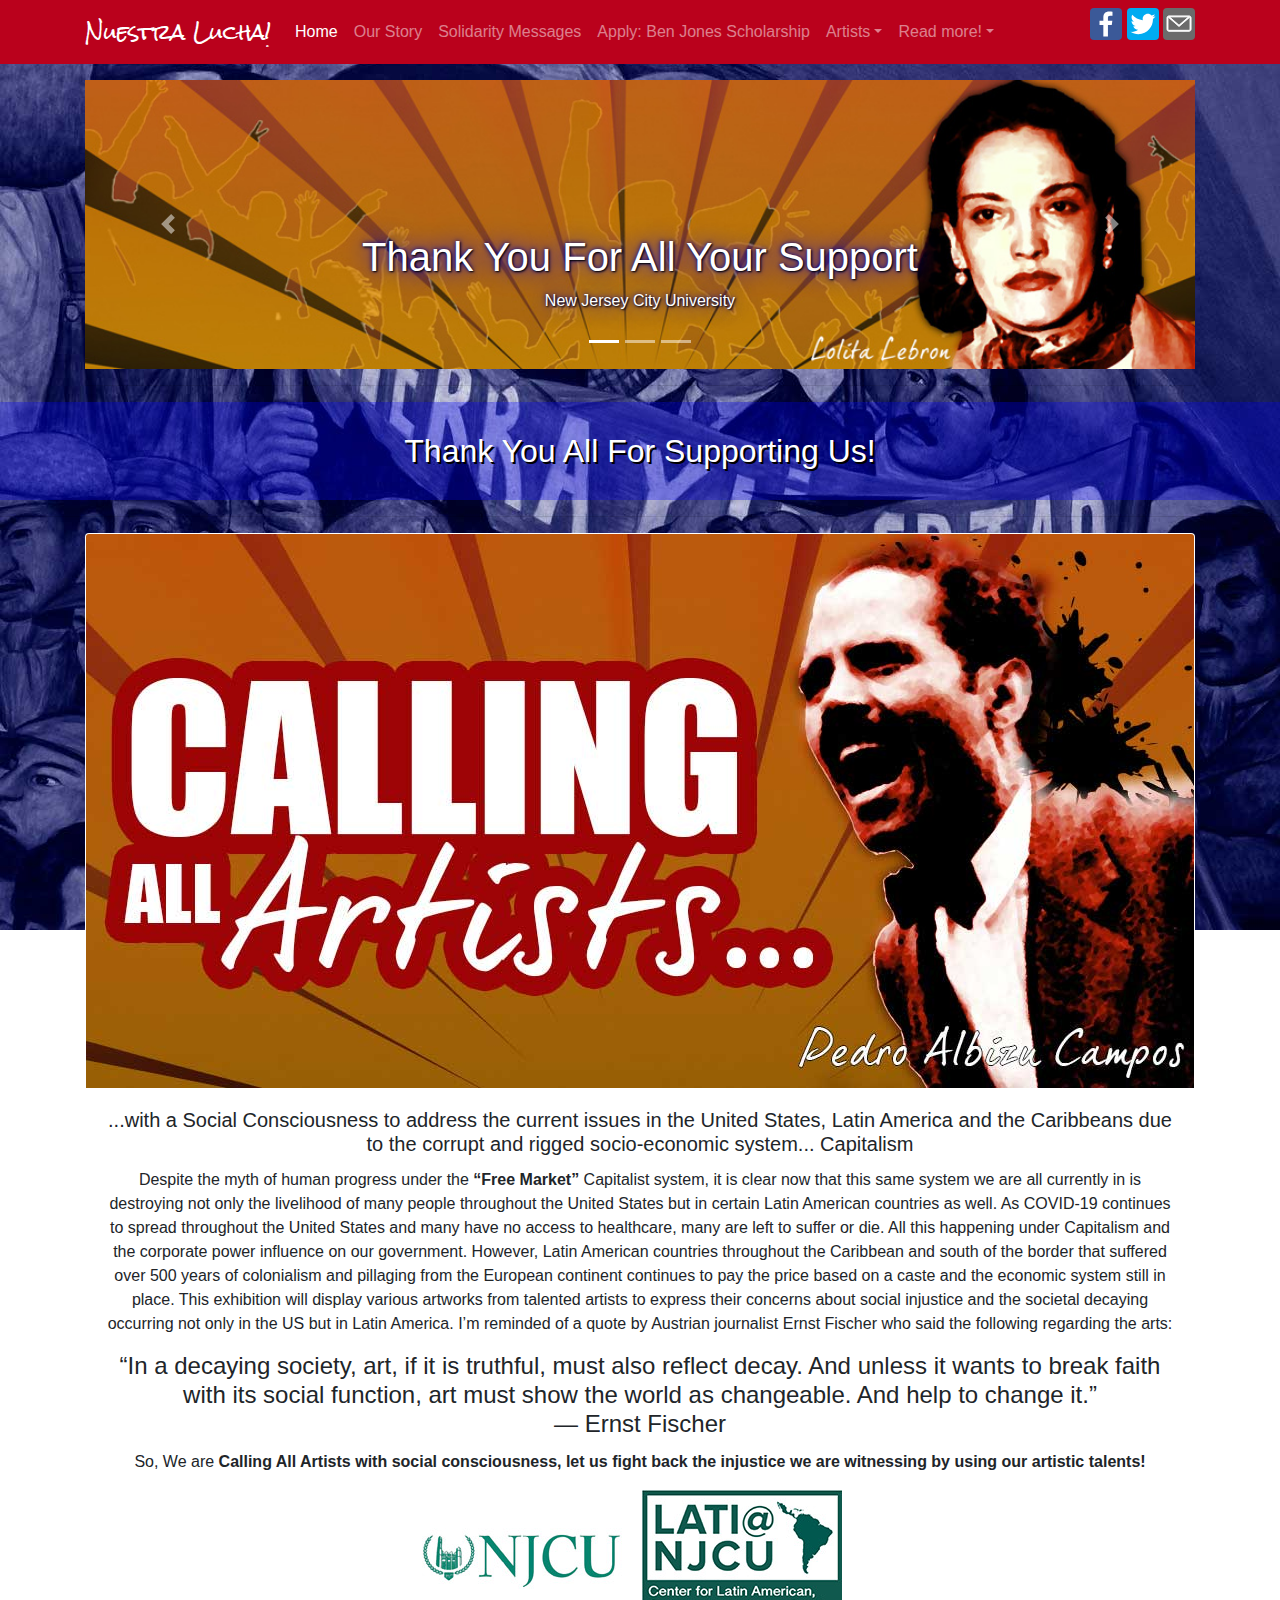
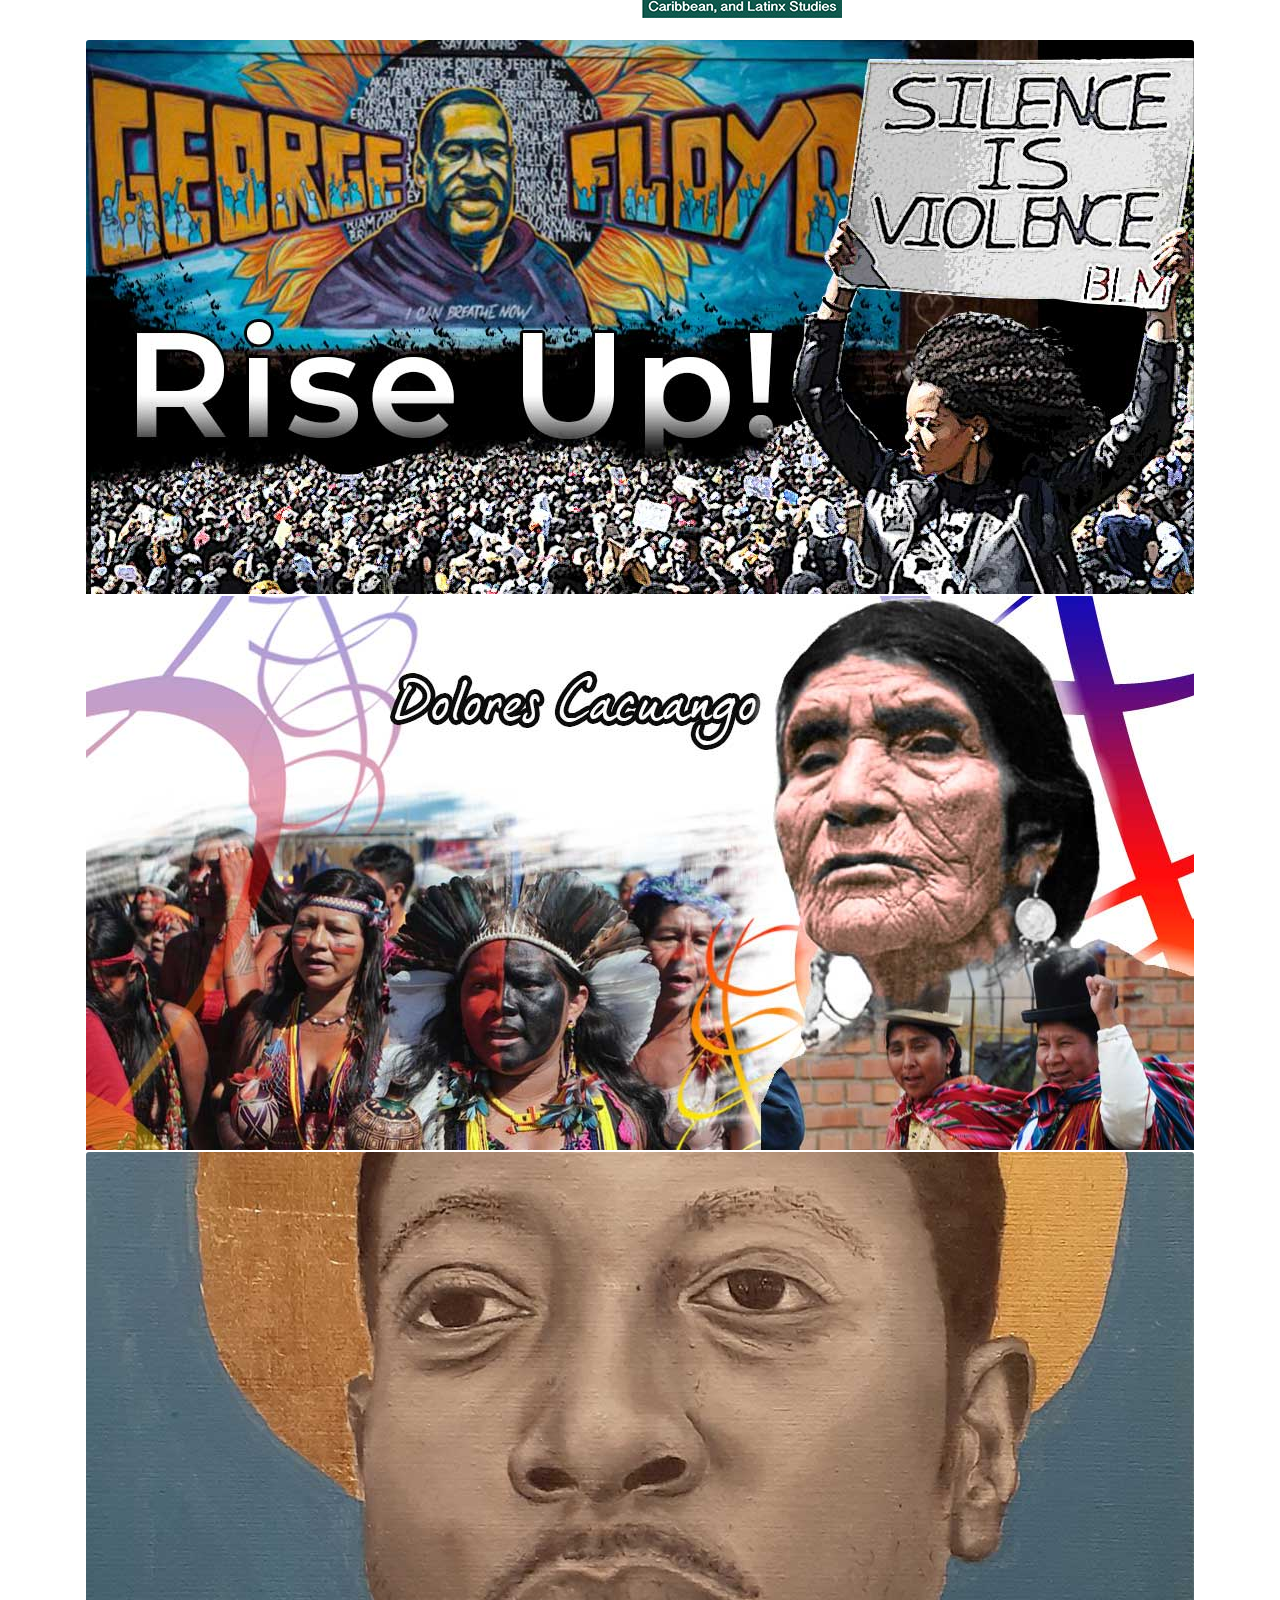
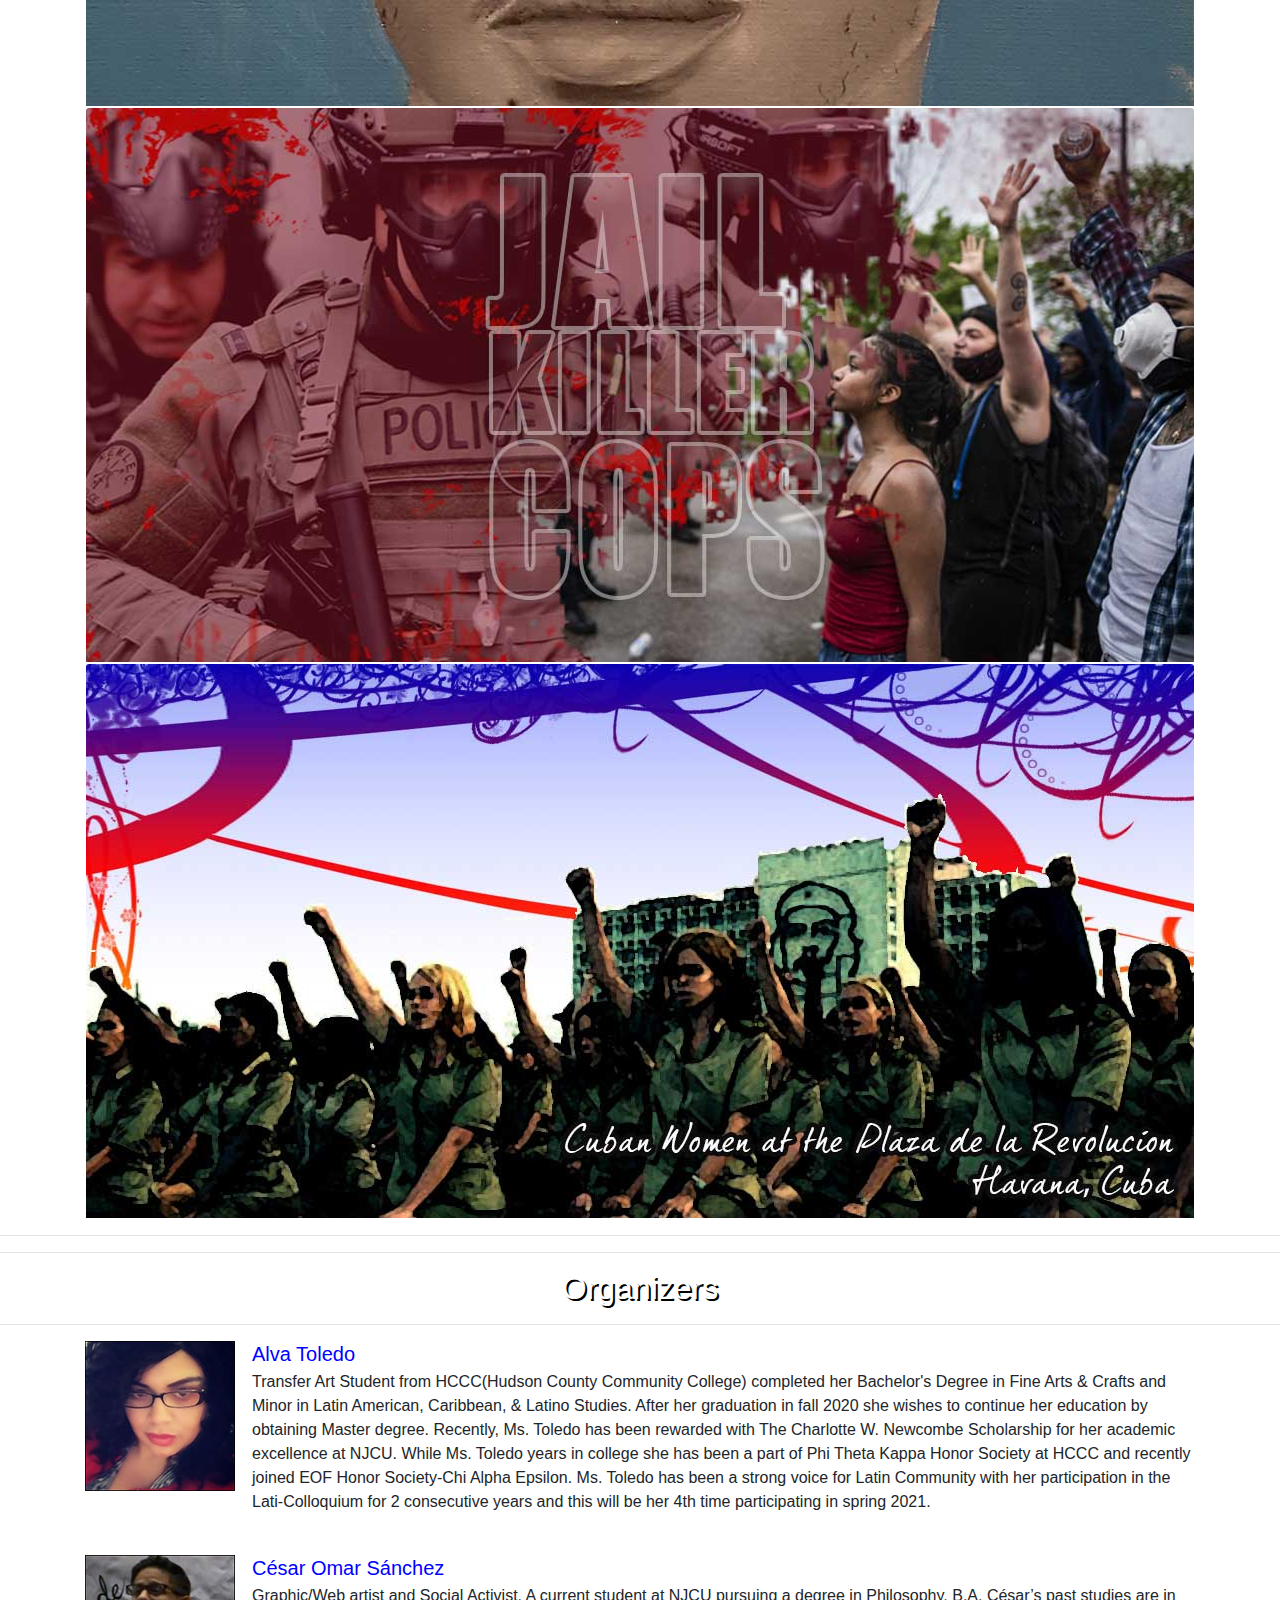
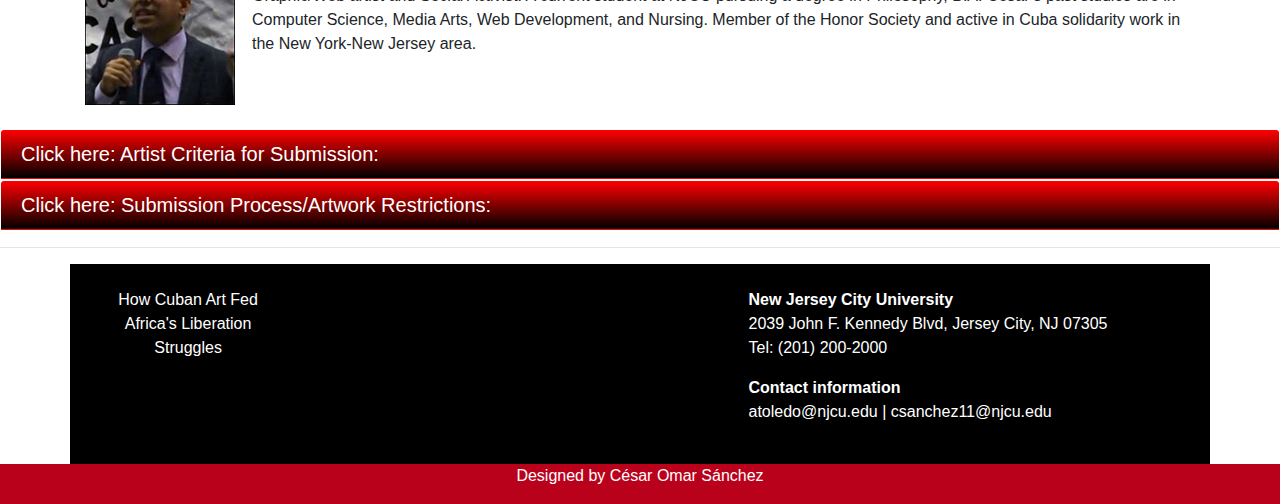
<file: index.html>
<!DOCTYPE html>
<html lang="en">
<head>
<meta charset="utf-8">
<meta http-equiv="X-UA-Compatible" content="IE=edge">
<meta name="viewport" content="width=device-width, initial-scale=1">
<title>4th Annual Lati Colloquium, NJCU - Nuestra Lucha: Pandemic and Social Decay”</title>
<meta name="description" content="Art Exhibition at NJCU, Nuestra Lucha: Pandemic and Social Decay, Art Show at New Jersey City University, Struggles against Capitalism, Imperialism" />
<meta name="keywords" content="Pandemic and Social Decay, Nuestra Lucha, Fight against US Imperialism, Capitalism, Latin America, Caribbeans, Puerto Rican Independence, Cuba Revolution, Mexico, Africa, Dolores Cacuango, Pedro Albizo Campos, Jail Killer Cops, Boliviarian Revolution, Socialism, Marxism, Progressive Politics in Latin America, NJCU students art show Nuestra Lucha, Cesar Omar Sanchez, Alva Toledo, New Jersey City University" />
<!--Essential Meta Tags for Social Media-->
<meta property="og:title" content="ArtistasUnidos.art - Nuestra Lucha: Pandemic and Social Decay" />
<meta property="og:description" content="Calling All Artists at NJCU with a Social Consciousness to address the current issues in the United, States, Latin America and the Caribbeans due to CAPITALISM! " />
<meta property="og:image" content="https://cesaromar1973.github.io/nuestralucha/images/hero_pandemic.jpg" />
<meta property="og:url" content="https://cesaromar1973.github.io/nuestralucha/index.html">
<!-- Bootstrap -->
<link href="css/bootstrap-4.3.1.css" rel="stylesheet">
<!--Google Fonts -->
<link rel="preconnect" href="https://fonts.gstatic.com">
<link href="https://fonts.googleapis.com/css2?family=Rock+Salt&display=swap" rel="stylesheet">
</head>

<style>
.parallax {
	/* The image used */
	background-image: url("https://cesaromar1973.github.io/nuestralucha/images/latin-america-caribbean-studies-mural-blue.jpg");
	/* Set a specific height */
	min-height: 500px;
	/* Create the parallax scrolling effect */
	background-attachment: fixed;
	background-position: center;
	background-repeat: no-repeat;
	background-size: cover;
}
/*Share Buttons*/
 
ul.share-buttons {
	list-style: none;
	padding: 0;
}
ul.share-buttons li {
	display: inline;
}
ul.share-buttons .sr-only {
	position: absolute;
	clip: rect(1px 1px 1px 1px);
	clip: rect(1px, 1px, 1px, 1px);
	padding: 0;
	border: 0;
	height: 1px;
	width: 1px;
	overflow: hidden;
}
ul.share-buttons img {
	width: 32px;
}
.container-sharebuttons {
	width: 150px;
	padding-right: 15px;
	padding-left: 15px;
	margin-right: auto;
	margin-left: auto;
}

.countdown {
  font-size: 60px;
  font-family: 'Open Sans', sans-serif;
  background-color: rgba(0,0,255,0.3);
}

#timer {
    color: #ffffff;
    text-align: center;
    text-shadow: 2px 2px #000000;
}

.timer-header {
      font-size: 2.75rem; 
      color:white;
      text-shadow: 2px 2px #000000;
      text-align: center;
      background-color: rgba(0,0,255,0.3);
}
button {
  background-color: #008CBA;
  border: none;
  color: white;
  padding: 15px 32px;
  text-align: center;
  text-decoration: none;
  display: inline-block;
  font-size: 16px;
  margin: 4px 2px;
  cursor: pointer;
}
a {
    color: #ffffff;
}
</style>

<body class="parallax">
<nav class="navbar navbar-expand-lg navbar-dark bg-dark">
  <div class="container"> <a class="navbar-brand" style="font-family: 'Rock Salt', cursive;" href="index.html">Nuestra Lucha! </a>
    <button class="navbar-toggler" type="button" data-toggle="collapse" data-target="#navbarSupportedContent" aria-controls="navbarSupportedContent" aria-expanded="false" aria-label="Toggle navigation"> <span class="navbar-toggler-icon"></span> </button>
    <div class="collapse navbar-collapse" id="navbarSupportedContent">
      <ul class="navbar-nav mr-auto">
        <li class="nav-item active"> <a class="nav-link" href="index.html">Home <span class="sr-only">(current)</span></a> </li>
        <li class="nav-item"> <a class="nav-link" href="ourstory.html">Our Story <span class="sr-only"></span></a> </li>
        <li class="nav-item"> <a class="nav-link" href="solidarity.html">Solidarity Messages <span class="sr-only"></span></a> </li>
        <li class="nav-item"> <a class="nav-link" href="benjones_scholarship.html">Apply: Ben Jones Scholarship <span class="sr-only"></span></a> </li>


        <li class="nav-item dropdown"> <a class="nav-link dropdown-toggle" href="#" id="navbarDropdown" role="button" data-toggle="dropdown" aria-haspopup="true" aria-expanded="false">Artists</a>
          <div class="dropdown-menu" aria-labelledby="navbarDropdown">
             <a class="dropdown-item" href="remembering-hugo-morales.html">Remembering Hugo</a>
             <a class="dropdown-item" href="troy-jones.html">Troy Jones</a>
             <a class="dropdown-item" href="alva-toledo.html">Alva Toledo</a>
             <a class="dropdown-item" href="yoandra-vazquez.html">Yoandra Vazquez</a>
             <a class="dropdown-item" href="cesar-omar.html">C&eacute;sar Omar S&aacute;nchez</a>
            <div class="dropdown-divider"></div>
          
        </li>
        <!--<li class="nav-item">
              <a class="nav-link" href="troy-jones.html">Troy Jones <span class="sr-only"></span></a>
            </li>-->
        <!--<li class="nav-item">
              <a class="nav-link" href="carlito-rovira.html">Carlito Rovira<span class="sr-only"></span></a>
            </li>-->
        
        <li class="nav-item dropdown"> <a class="nav-link dropdown-toggle" href="#" id="navbarDropdown" role="button" data-toggle="dropdown" aria-haspopup="true" aria-expanded="false">Read more!</a>
          <div class="dropdown-menu" aria-labelledby="navbarDropdown"> <a class="dropdown-item" href="https://portside.org/2019-11-07/how-cuban-art-fed-africas-liberation-struggles">Cuban Art - Africa's Liberation Struggles</a>
            <div class="dropdown-divider"></div>
          </div>
        </li>
      </ul>
      <form class="form-inline my-2 my-lg-0">
      </form>
      <div>


        <ul class="share-buttons">
          <li><a href="https://www.facebook.com/sharer/sharer.php?u=http%3A%2F%2Flosartesdeomar.com%2Fnjcu_artshow%2Findex.html&quote=AristasUnidos.art" title="Share on Facebook" target="_blank"><img alt="Share on Facebook" src="images/Facebook.svg" /></a></li>
          <li><a href="https://twitter.com/intent/tweet?source=http%3A%2F%2Flosartesdeomar.com%2Fnjcu_artshow%2Findex.html&text=AristasUnidos.art:%20http%3A%2F%2Flosartesdeomar.com%2Fnjcu_artshow%2Findex.html" target="_blank" title="Tweet"><img alt="Tweet" src="images/Twitter.svg" /></a></li>
          <li><a href="mailto:?subject=AristasUnidos.art&body=Join%20us%20and%20be%20a%20part%20of%20the%20Third%20Annual%20LATI%20Colloquium%20this%20coming%20Spring%202020%20-%20Art%20Exhibition%3A%20%22Nuestra%20Lucha%22:%20http%3A%2F%2Flosartesdeomar.com%2Fnjcu_artshow%2Findex.html" target="_blank" title="Send email"><img alt="Send email" src="images/Email.svg" /></a></li>
        </ul>
      </div>
    </div>
  </div>
</nav>


<div class="container mt-3">
  <div class="row">
    <div class="col-12">
      <div id="carouselExampleControls" class="carousel slide" data-ride="carousel">
        <ol class="carousel-indicators">
          <li data-target="#carouselExampleControls" data-slide-to="0" class="active"></li>
          <li data-target="#carouselExampleControls" data-slide-to="1"></li>
          <li data-target="#carouselExampleControls" data-slide-to="2"></li>
        </ol>
        <div class="carousel-inner">
          <div class="carousel-item active"> <img class="d-block w-100" src="https://cesaromar1973.github.io/nuestralucha/images/slide_1.jpg" alt="Lolita Lebron - Puerto Rican Revolutionary. Nuestra Lucha">
            <div class="carousel-caption d-none d-md-block">
              <h1 style="text-shadow: 1px 1px 2px black, 0 0 25px blue, 0 0 5px darkblue;">Thank You For All Your Support</h1>
              <p style="text-shadow: 1px 1px 2px black, 0 0 25px blue, 0 0 5px darkblue;">New Jersey City University</p>
            </div>
          </div>
          <div class="carousel-item"> <img class="d-block w-100" src="https://cesaromar1973.github.io/nuestralucha/images/slide_2.jpg" alt="Ernesto Che Guevara - Argentine Revolutionary - Nuestra Lucha">
            <div class="carousel-caption d-none d-md-block">
              <h1 style="text-shadow: 1px 1px 2px black, 0 0 25px blue, 0 0 5px darkblue;">Thank You For All Your Support</h1>
              <p style="text-shadow: 1px 1px 2px black, 0 0 25px blue, 0 0 5px darkblue;"> New Jersey City University</p>
            </div>
          </div>
          <div class="carousel-item"> <img class="d-block w-100" src="https://cesaromar1973.github.io/nuestralucha/images/slide_3.jpg" alt="Vilma Espin - Cuban Revolutionary - Nuestra Lucha">
            <div class="carousel-caption d-none d-md-block">
              <h1 style="text-shadow: 1px 1px 2px black, 0 0 25px blue, 0 0 5px darkblue;">Thank You For All Your Support</h1>
              <p style="text-shadow: 1px 1px 2px black, 0 0 25px blue, 0 0 5px darkblue;"> New Jersey City University</p>
            </div>
          </div>
        </div>
        <a class="carousel-control-prev" href="#carouselExampleControls" role="button" data-slide="prev"> <span class="carousel-control-prev-icon" aria-hidden="true"></span> <span class="sr-only">Previous</span> </a> <a class="carousel-control-next" href="#carouselExampleControls" role="button" data-slide="next"> <span class="carousel-control-next-icon" aria-hidden="true"></span> <span class="sr-only">Next</span> </a> </div>
    </div>
  </div>
  <hr>
</div>
<div class="container-sharebuttons"> </div>
<h2 class="text-center" style="padding:30px; background-color: rgba(0,0,255,0.3);"><span style="color:white;text-shadow: 2px 2px #000000;">Thank You All For Supporting Us! </span></h2>
<div class="timer-header"></div>

<p id="timer" class="countdown"></p>

<!--timer clock countdown
<script>

// Set the date we're counting down to
var countDownDate = new Date("March 31, 2021 17:00:00").getTime();
var x = setInterval(function() {
  var now = new Date().getTime();
    
  var distance = countDownDate - now;
    
  // Time calculations for days, hours, minutes and seconds
  var days = Math.floor(distance / (1000 * 60 * 60 * 24));
  var hours = Math.floor((distance % (1000 * 60 * 60 * 24)) / (1000 * 60 * 60));
  var minutes = Math.floor((distance % (1000 * 60 * 60)) / (1000 * 60));
  var seconds = Math.floor((distance % (1000 * 60)) / 1000);
    
  document.getElementById("timer").innerHTML = days + "days " + hours + "hours "
  + minutes + "minutes " + seconds + "seconds ";
    
  // If the count down is over, write some text 
  if (distance < 0) {
    clearInterval(x);
    document.getElementById("timer").innerHTML = "Thank You Participating at the Virtual Art Exhibition";
  }
}, 1000);
</script>

-->

</section>

<hr>
<div class="container">
  <div class="row text-center">
    <div class="col-md-12 pb-1 pb-md-0">
      <div class="card"> <img class="card-img-top" src="https://cesaromar1973.github.io/nuestralucha/images/hero.jpg" alt="Card image cap">
        <div class="card-body">
          <h5 class="card-title">...with a Social Consciousness
            to address the current
            issues in the United States, Latin America and the 
            Caribbeans due to the corrupt and rigged socio-economic system... Capitalism</h5>
          <p class="card-text">Despite the myth of human progress under the <strong>“Free Market” </strong>Capitalist system, it is clear now that this same system we are all currently in is destroying not only the livelihood of many people throughout the United States but in certain Latin American countries as well. 
            As COVID-19 continues to spread throughout the United States and many have no access to healthcare, many are left to suffer or die. All this happening under Capitalism and the corporate power influence on our government. However, Latin American countries throughout the Caribbean and south of the border that suffered over 500 years of colonialism and pillaging from the European continent continues to pay the price based on a caste and the economic system still in place. 
            This exhibition will display various artworks from talented artists to express their concerns about social injustice and the societal decaying occurring not only in the US but in Latin America.  I’m reminded of a quote by Austrian journalist Ernst Fischer who said the following regarding the arts:</p>
          <h4 class="card-title">“In a decaying society, art, if it is truthful, must also reflect decay. And unless it wants to break faith with its social function, art must show the world as changeable. And help to change it.”<br>
            ― Ernst Fischer</h4>
          <p class="card-text"> So, We are <strong>Calling All Artists with social consciousness, let us fight back the injustice we are witnessing by using our artistic talents!</strong></p>
          <img class="mr-3" src="https://cesaromar1973.github.io/nuestralucha/images/njcu_logo.jpg" alt="Alva Toledo"> <img class="mr-3" src="https://cesaromar1973.github.io/nuestralucha/images/lati_njcu_latinx_logo.jpg" alt="Alva Toledo"> </div>
      </div>
    </div>
    <div class="col-md-12 pb-1 pb-md-0">
      <div class="card"> <img class="card-img-top" src="https://cesaromar1973.github.io/nuestralucha/images/sub-hero-riseup.jpg" alt="George Floyd - Rise Up" title="George Floyd - Rise Up"/> </div>
    </div>
    <div class="col-md-12 pb-1 pb-md-0">
      <div class="card"> <img class="card-img-top" src="https://cesaromar1973.github.io/nuestralucha/images/hero_dolores.jpg" alt="Dolores Cacuango" title="Dolores Cacuango"/> </div>
    </div>
    <div class="col-md-12 pb-1 pb-md-0">
      <div class="card"> <img class="card-img-top" src="https://cesaromar1973.github.io/nuestralucha/images/sub-hero-troy.jpg" alt="Mr. Kalief Browder by Troy Jones" title="Mr. Kalief Browder by Troy Jones"/> </div>
    </div>
    <div class="col-md-12 pb-1 pb-md-0">
      <div class="card"> <img class="card-img-top" src="https://cesaromar1973.github.io/nuestralucha/images/sub-hero-jkcc.jpg" alt="Jail Killer Cops" title="Jail Killer Cops"/> </div>
    </div>
    <div class="col-md-12 pb-1 pb-md-0">
      <div class="card"> <img class="card-img-top" src="https://cesaromar1973.github.io/nuestralucha/images/hero_plazadelarevolucion.jpg" alt="Plaza de la Revolucion, Havana, Cuba. Women March" title="Plaza de la Revolucion, Havana, Cuba. Women March"/> </div>
    </div>
    </div>
</div>
<hr>



<hr>

<h2 class="text-center"><span style="color:white;text-shadow: 2px 2px #000000;">Organizers</span></h2>
<hr>
<div class="container">
  <div class="row">
    <div class="col-lg-12" >
      <ul class="list-unstyled">
        <li class="media"> <img class="mr-3" src="https://cesaromar1973.github.io/nuestralucha/images/alvatoledo_profile_pic.jpg" alt="Alva Toledo">
          <div class="media-body card">
            <h5 class="mt-0 mb-1"><a href="alva-toledo.html" title="Get to know the local artist and senior at NJCU">
            <span style="color:blue;">Alva Toledo</span></a></h5>
            <p>Transfer Art Student from HCCC(Hudson County Community College) completed her Bachelor's Degree in Fine Arts & Crafts and Minor in Latin American, Caribbean, & Latino Studies. After her graduation in fall 2020 she wishes to continue her education by obtaining Master degree. Recently, Ms. Toledo has been rewarded with The Charlotte W. Newcombe Scholarship for her academic excellence at NJCU. While Ms. Toledo years in college she has been a part of Phi Theta Kappa Honor Society at HCCC and recently joined EOF Honor Society-Chi Alpha Epsilon. Ms. Toledo has been a strong voice for Latin Community with her participation in the Lati-Colloquium for 2 consecutive years and this will be her 4th time participating in spring 2021. </p>
          </div>
        </li>
        <li class="media my-4"> <img class="mr-3" src="https://cesaromar1973.github.io/nuestralucha/images/cesar_profile_pic.jpg" alt="Cesar Omar Sanchez">
          <div class="media-body card">
            <h5 class="mt-0 mb-1"><a href="cesar-omar.html" title="Get to know Cesar Omar Sanchez">
            <span style="color:blue;">C&eacute;sar Omar S&aacute;nchez</span></a></h5>
            <p>Graphic/Web artist and Social Activist.  A current student at NJCU pursuing a degree in Philosophy, B.A. César’s past studies are in Computer Science, Media Arts, Web Development, and Nursing. Member of the Honor Society and active in Cuba solidarity work in the New York-New Jersey area.</p>
          </div>
        </li>
      </ul>
    </div>
  </div>
</div>
<div id="accordion1" role="tablist">
  <div class="card">
    <div class="card-header" role="tab" id="headingOne1">
      <h5 class="mb-0"> <a data-toggle="collapse" href="#collapseOne1" role="button" aria-expanded="true" aria-controls="collapseOne1"> Click here: Artist Criteria for Submission: </a> </h5>
    </div>
    <div id="collapseOne1" class="collapse" role="tabpanel" aria-labelledby="headingOne1" data-parent="#accordion1">
      <div class="card-body">
        <h3>All artist are welcome to our Art Exhibit to distribute your work in Spring 2021 Latin Colliquium. However, we ask that you come with compassion for those who are suffering in United States, Latin American and the Carribean who are fighting for their rights and equalty.We ask of artist to create with fiery passion to let your artwork be a voice for all those who are fighting for a bigger cause in our communites and countries. The time to put a visual understanding to the frustrations we witness is now so create a visual for the oppressed individuals who are silenced.</h3>
        <h3>Submitting artists must:</h3>
        <ul style="font-size:20px">
          <li> be over 18-years of age</li>
          <li> be a current student at NJCU</li>
          <li> have as the content and purpose of their art challenging Capitalism and/or raising awareness around issues in the United States, Latin America and the Caribbean</li>
        </ul>
      </div>
    </div>
  </div>
  <div class="card">
    <div class="card-header" role="tab" id="headingTwo1">
      <h5 class="mb-0"> <a class="collapsed" data-toggle="collapse" href="#collapseTwo1" role="button" aria-expanded="false" aria-controls="collapseTwo1"> Click here: Submission Process/Artwork Restrictions: </a> </h5>
    </div>
    <div id="collapseTwo1" class="collapse" role="tabpanel" aria-labelledby="headingTwo1" data-parent="#accordion1">
      <div class="card-body">
        <h3>Due to the pandemic, we will not be showing the art exhibition at the Gilligan Student Union Building, it will be presented virtually online. You can only submit one or two actual works you hope to have selected for the virtual exhibition. Please send digital jpegs files along with the names and dimensions for us to review. Email them to the following emails:</h3>
        <a href="mailto:csanchez11@njcu.edu"><strong>csanchez11@njcu.edu</strong></a> or <a href="mailto:atoledo@njcu.edu"><strong>atoledo@njcu.edu</strong></a> </div>
      <div class="card-body">
        <h4>Note: <u>As we approach near the deadline for artists to submit their works we might have to make adjustments to accommodate other artists. That is why all artist needs to submit all digital photo files, dimensions, and titles for review before the deadline Monday, March 1st 2021 so we can make proper arrangements</u> </h4>
      </div>
    </div>
  </div>
</div>
<hr>
<div class="container text-white bg-dark-black p-4">
  <div class="row">
    <div class="col-6 col-md-8 col-lg-7">
      <div class="row text-center">
        <div class="col-sm-6 col-lg-4 col-12 col-md-7">
          <ul class="list-unstyled">
            <li class="btn-link"> <a href="https://portside.org/2019-11-07/how-cuban-art-fed-africas-liberation-struggles" target="new">How Cuban Art Fed Africa's Liberation Struggles</a> </li>
          </ul>
        </div>
      </div>
    </div>
    <div class="col-md-4 col-lg-5 col-6">
      <address>
      <strong>New Jersey City University</strong><br>
      2039 John F. Kennedy Blvd, Jersey City, NJ 07305 <br>
      Tel: (201) 200-2000 <br>
      </address>
      <address>
      <strong>Contact information</strong><br>
      <a href="mailto:atoledo@njcu.edu">atoledo@njcu.edu</a> | <a href="mailto:csanchez11@njcu.edu">csanchez11@njcu.edu</a>
      </address>
    </div>
  </div>
</div>
<footer class="text-center" style="background-color: #ba011c;">
  <div class="container">
    <div class="row">
      <div class="col-12">
        <p style="color:#fff;">Designed by C&eacute;sar Omar S&aacute;nchez</p>
      </div>
    </div>
  </div>
</footer>
<!-- jQuery (necessary for Bootstrap's JavaScript plugins) --> 
<script src="js/jquery-3.3.1.min.js"></script> 
<!-- Include all compiled plugins (below), or include individual files as needed --> 
<script src="js/popper.min.js"></script> 
<script src="js/bootstrap-4.3.1.js"></script> 

<!-- Global site tag (gtag.js) - Google Analytics --> 
<script async src="https://www.googletagmanager.com/gtag/js?id=UA-61658981-1"></script> 
<script>
        window.dataLayer = window.dataLayer || [];
        function gtag(){dataLayer.push(arguments);}
        gtag('js', new Date());

        gtag('config', 'UA-61658981-1');
      </script>
</body>
</html>
</file>
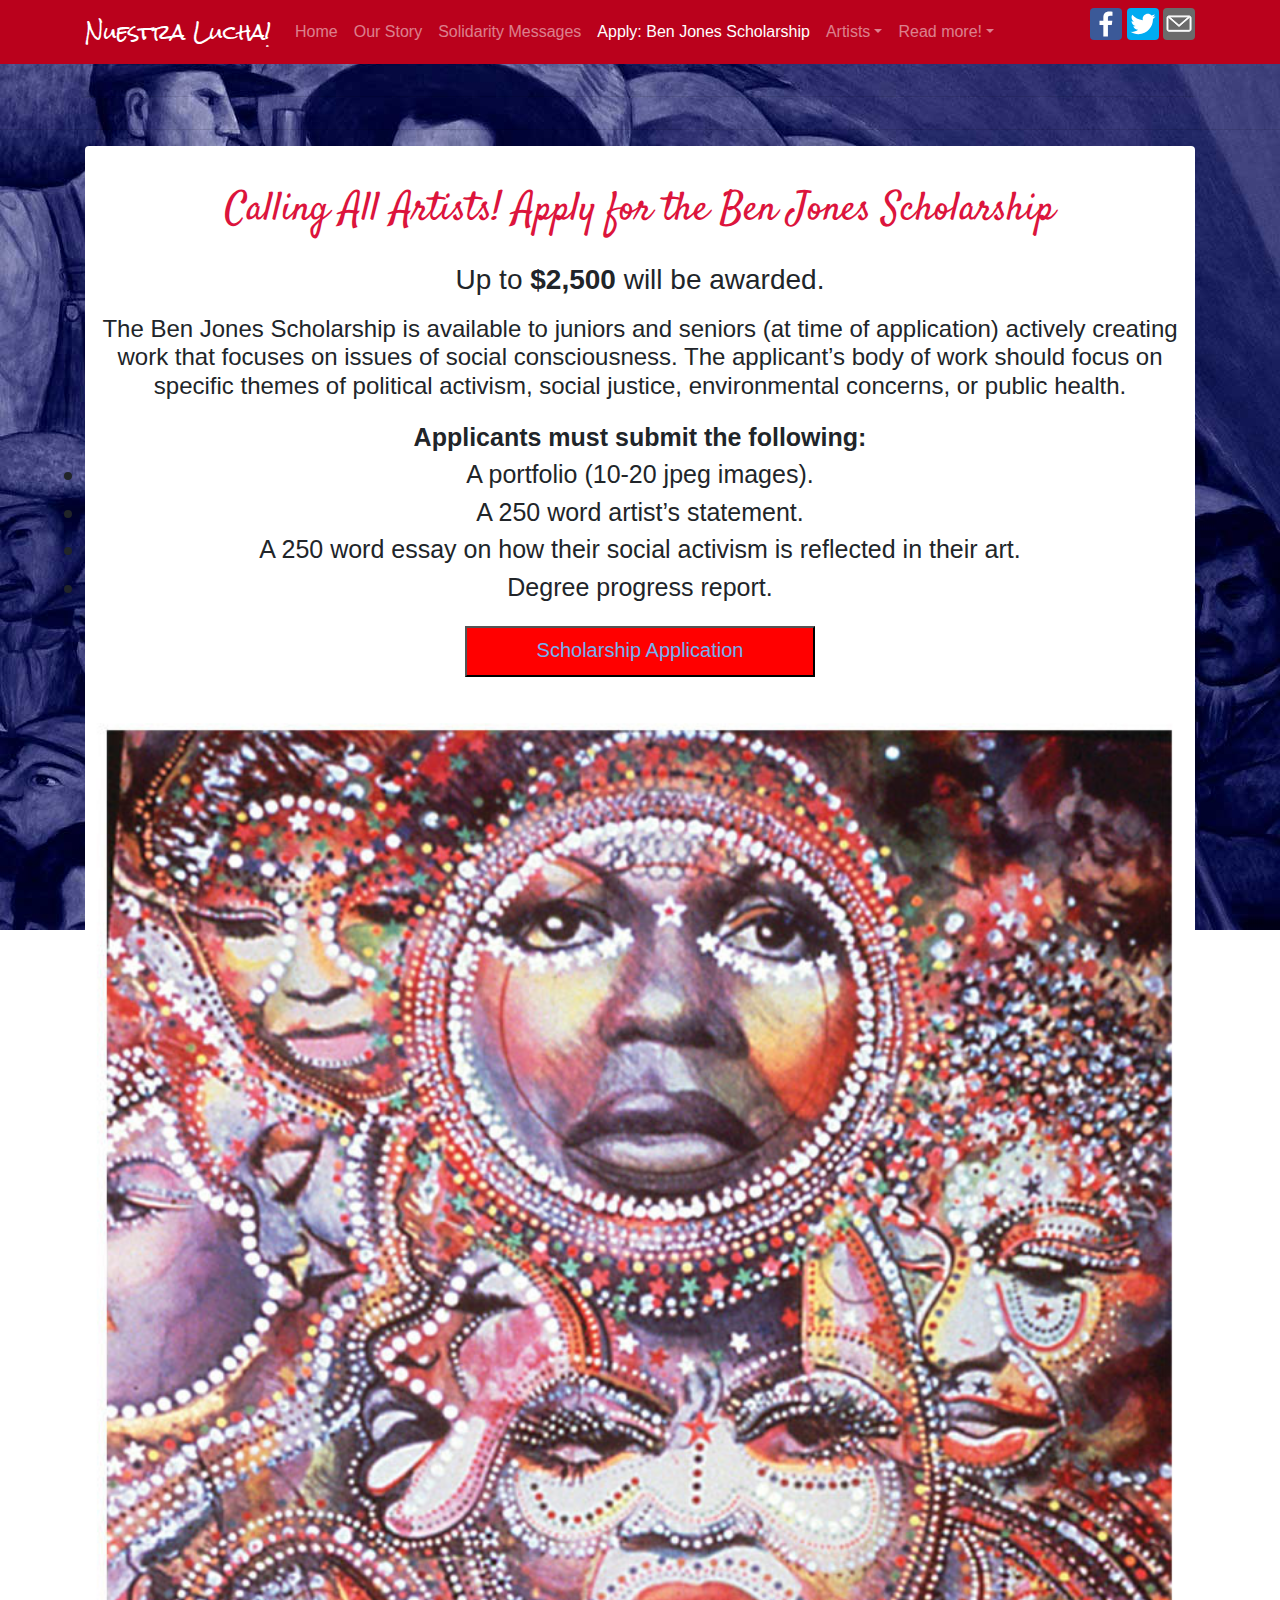
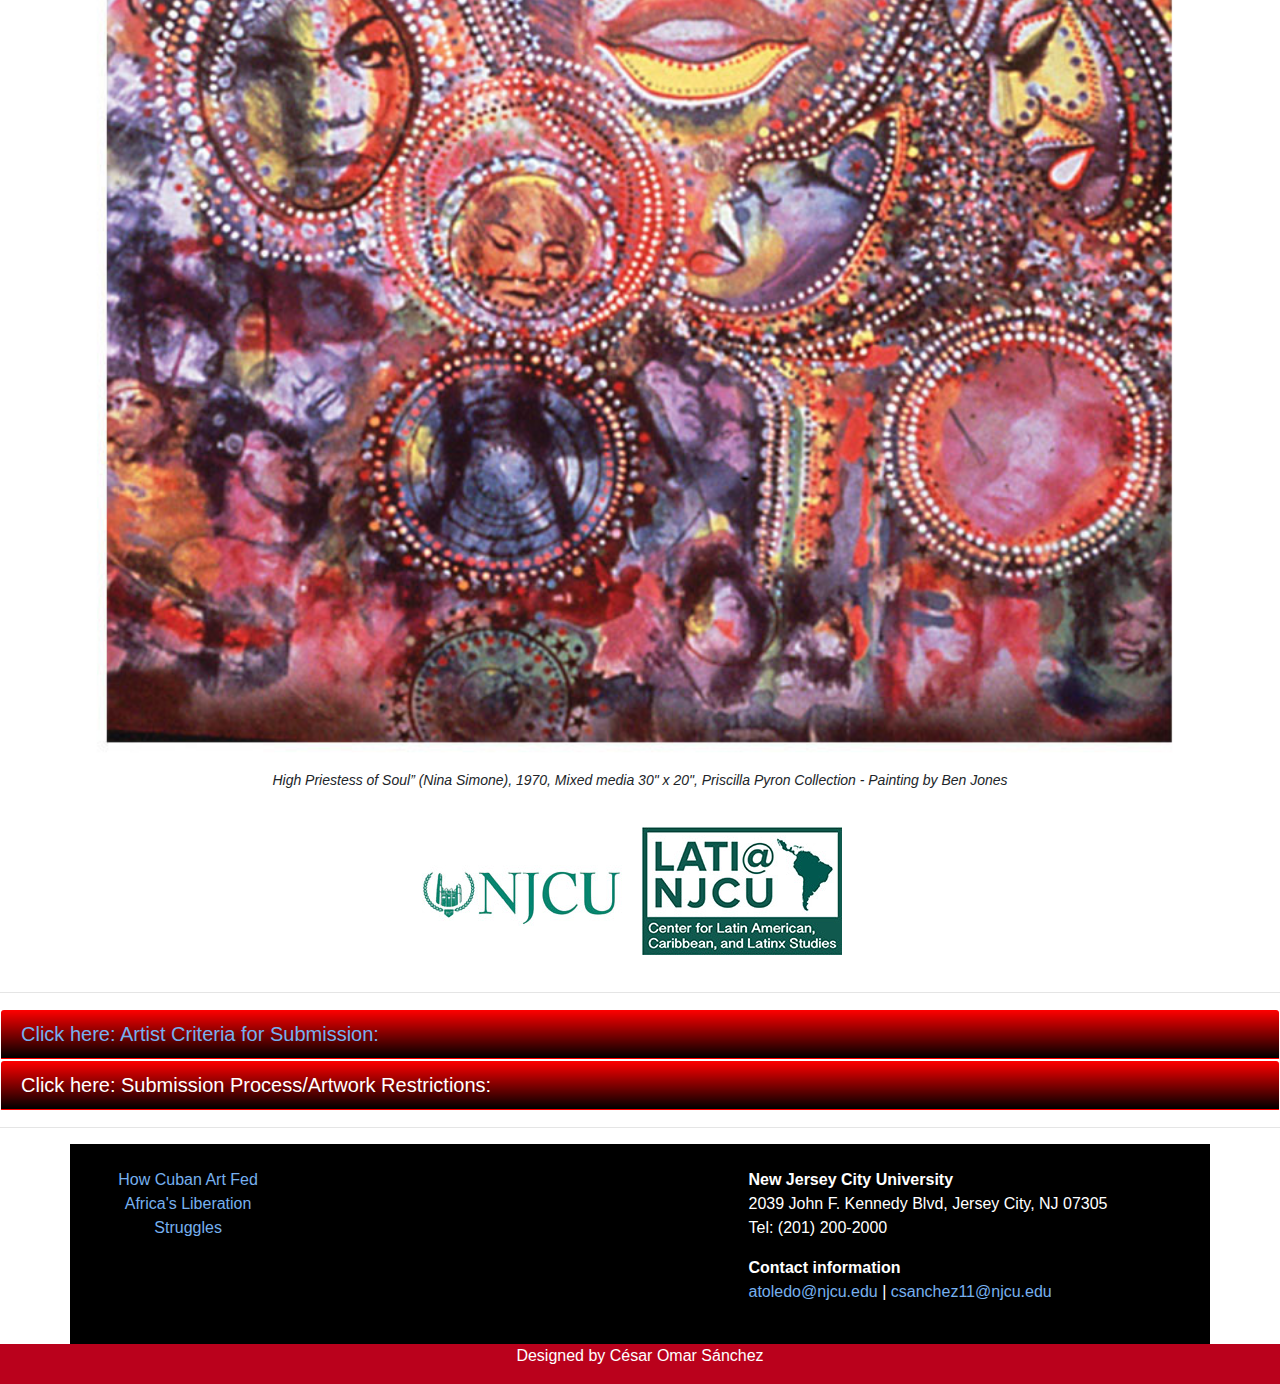
<file: benjones_scholarship.html>
<!DOCTYPE html>
<html lang="en">
<head>
  <meta charset="utf-8">
  <meta http-equiv="X-UA-Compatible" content="IE=edge">
  <meta name="viewport" content="width=device-width, initial-scale=1">
  <title>Calling All Artists! Apply for the Ben Jones Scholarship</title>
  <!-- Bootstrap -->
  <link href="css/bootstrap-4.3.1.css" rel="stylesheet">
  <!--Essential Meta Tags for Social Media-->
  <meta property="og:title" content="Calling All Artists! Apply for the Ben Jones Scholarship" />
  <meta property="og:description" content="Nuesta Lucha: Pandemic and Social Decay - Art Show at NJCY. Organized by Alva Toledo & Cesar Omar Sanchez" />
  <meta property="og:image" content="https://cesaromar1973.github.io/nuestralucha/images/social-nina.jpg" />
  <meta property="og:url" content="https://cesaromar1973.github.io/nuestralucha/benjones_scholarship.html">
  <!--Google Fonts -->
  <link href="https://fonts.googleapis.com/css?family=Pacifico|Satisfy&display=swap" rel="stylesheet">
  <link rel="preconnect" href="https://fonts.gstatic.com">
  <link href="https://fonts.googleapis.com/css2?family=Rock+Salt&display=swap" rel="stylesheet">
</head>


<style>
  .parallax {
    /* The image used */
    background-image: url("https://cesaromar1973.github.io/nuestralucha/images/latin-america-caribbean-studies-mural-blue.jpg");

    /* Set a specific height */
    min-height: 500px; 

    /* Create the parallax scrolling effect */
    background-attachment: fixed;
    background-position: center;
    background-repeat: no-repeat;
    background-size: cover;
  }
  
  /*Share Buttons*/
  
  ul.share-buttons{
    list-style: none;
    padding: 0;
  }

  ul.share-buttons li{
    display: inline;
  }

  ul.share-buttons .sr-only{
    position: absolute;
    clip: rect(1px 1px 1px 1px);
    clip: rect(1px, 1px, 1px, 1px);
    padding: 0;
    border: 0;
    height: 1px;
    width: 1px;
    overflow: hidden;
  }

  ul.share-buttons img{
    width: 32px;
  }

  .container-sharebuttons {
    width: 150px;
    padding-right: 15px;
    padding-left: 15px;
    margin-right: auto;
    margin-left: auto;
  }

  

h2 {
  font-color:#ffffff; text-decoration: none;
}

.app-form{
  width: 350px;
    margin-left: auto;
    margin-right: auto;
    margin-top: 20px;
    background-color: red;
    padding-top: 10px;
    padding-bottom: 5px;
}
  
</style>


<body class="parallax">
  <nav class="navbar navbar-expand-lg navbar-dark bg-dark">
    <div class="container">
      <a class="navbar-brand" style="font-family: 'Rock Salt', cursive;" href="index.html">Nuestra Lucha! </a>
      <button class="navbar-toggler" type="button" data-toggle="collapse" data-target="#navbarSupportedContent" aria-controls="navbarSupportedContent" aria-expanded="false" aria-label="Toggle navigation">
        <span class="navbar-toggler-icon"></span>
      </button>
      <div class="collapse navbar-collapse" id="navbarSupportedContent">
        <ul class="navbar-nav mr-auto">
          <li class="nav-item ">
            <a class="nav-link" href="index.html">Home <span class="sr-only">(current)</span></a>
          </li>
          <li class="nav-item">
            <a class="nav-link" href="ourstory.html">Our Story <span class="sr-only"></span></a>
          </li>
          <li class="nav-item">
            <a class="nav-link" href="solidarity.html">Solidarity Messages <span class="sr-only"></span></a>
          </li>
          <li class="nav-item active">
            <a href="benjones_scholarship.html" title="Nina: 1970" class="nav-link">Apply: Ben Jones Scholarship <span class="sr-only"></span></a>
          </li>
          <li class="nav-item dropdown"> <a class="nav-link dropdown-toggle" href="#" id="navbarDropdown" role="button" data-toggle="dropdown" aria-haspopup="true" aria-expanded="false">Artists</a>
          <div class="dropdown-menu" aria-labelledby="navbarDropdown">
             <a class="dropdown-item" href="remembering-hugo-morales.html">Remembering Hugo</a>
             <a class="dropdown-item" href="troy-jones.html">Troy Jones</a>
             <a class="dropdown-item" href="alva-toledo.html">Alva Toledo</a>
             <a class="dropdown-item" href="yoandra-vazquez.html">Yoandra Vazquez</a>
             <a class="dropdown-item" href="cesar-omar.html">C&eacute;sar Omar S&aacute;nchez</a>
            <div class="dropdown-divider"></div>
          
        </li>
		    <!--<li class="nav-item">
              <a class="nav-link" href="victor-ramos.html">Victor Ramos <span class="sr-only"></span></a>
            </li>-->
			 <!--<li class="nav-item">
              <a class="nav-link" href="carlito-rovira.html">Carlito Rovira<span class="sr-only"></span></a>
            </li>-->
            
            <li class="nav-item dropdown">
              <a class="nav-link dropdown-toggle" href="#" id="navbarDropdown" role="button" data-toggle="dropdown" aria-haspopup="true" aria-expanded="false">Read more!</a>
              <div class="dropdown-menu" aria-labelledby="navbarDropdown">
                <a class="dropdown-item" href="https://portside.org/2019-11-07/how-cuban-art-fed-africas-liberation-struggles">Cuban Art - Africa's Liberation Struggles</a>
                
                <div class="dropdown-divider"></div>
                
                
                
              </div>
            </li>
            
          </ul>
          <form class="form-inline my-2 my-lg-0">


          </form>

          <div>   <ul class="share-buttons">
            <li><a href="https://www.facebook.com/sharer/sharer.php?u=http%3A%2F%2Flosartesdeomar.com%2Fnjcu_artshow%2Findex.html&quote=AristasUnidos.art" title="Share on Facebook" target="_blank"><img alt="Share on Facebook" src="images/Facebook.svg" /></a></li>
            <li><a href="https://twitter.com/intent/tweet?source=http%3A%2F%2Flosartesdeomar.com%2Fnjcu_artshow%2Findex.html&text=AristasUnidos.art:%20http%3A%2F%2Flosartesdeomar.com%2Fnjcu_artshow%2Findex.html" target="_blank" title="Tweet"><img alt="Tweet" src="images/Twitter.svg" /></a></li>
            <li><a href="mailto:?subject=AristasUnidos.art&body=Join%20us%20and%20be%20a%20part%20of%20the%20Third%20Annual%20LATI%20Colloquium%20this%20coming%20Spring%202020%20-%20Art%20Exhibition%3A%20%22Nuestra%20Lucha%22:%20http%3A%2F%2Flosartesdeomar.com%2Fnjcu_artshow%2Findex.html" target="_blank" title="Send email"><img alt="Send email" src="images/Email.svg" /></a></li>
          </ul></div>

        </div>
      </div>
    </nav>
    <div class="container mt-3">
      <div class="row">
        <div class="col-12">

        </div>
      </div>
      <hr>
    </div>
    
    <div class="container-sharebuttons">
      <div class="row text-center">

      </div>
      
    </div>
    
    <hr>
    <div class="container">
     <div class="row text-center">

      <div class="col-md-12 pb-1 pb-md-0">
        <div class="card">
          <h1 class="card-title" style="font-family: 'Satisfy', cursive; color:crimson; padding-top: 40px;">Calling All Artists! Apply for the Ben Jones Scholarship</h1>
          <p class="card-text">

           <h3> Up to <strong>$2,500</strong> will be awarded.</h3>
           
           <h4 style="padding:10px;">The Ben Jones Scholarship is available to juniors and seniors (at time of application) actively creating work that focuses on issues of social consciousness. The applicant’s body of work should focus on specific themes of political activism, social justice, environmental concerns, or public health. </h4>

           <div style="font-size: 25px; text-align: center;">
            <b>Applicants must submit the following:</b>
            
            <li>A portfolio (10-20 jpeg images).</li>
            <li>A 250 word artist’s statement.</li>
            <li>A 250 word essay on how their social activism is reflected in their art.</li>
            <li>Degree progress report.</li>
            
          </div>

          <div><h5><button class="app-form"><h5><a href="https://njcu-art.submittable.com/submit" target="new">Scholarship Application</a></h2></button></h2></div>

        </p>


        <img class="card-img-top" src="https://cesaromar1973.github.io/nuestralucha/images/nina.jpg" alt="Card image cap"><p class="card-text" style="font-style: italic; font-size:14px">High Priestess of Soul” (Nina Simone), 1970,  Mixed media 30" x 20", Priscilla Pyron Collection - Painting by Ben Jones</p>
        <div class="card-body">




          <img class="mr-3" src="https://cesaromar1973.github.io/nuestralucha/images/njcu_logo.jpg" alt="NJCU">
          
          <img class="mr-3" src="https://cesaromar1973.github.io/nuestralucha/images/lati_njcu_latinx_logo.jpg" alt="NJCU">
          
          
          
        </div>
      </div>
    </div>

  </div>
  
  
</div>
<hr>

<div class="container">
  <div class="row">


  </div>
</div>

<div id="accordion1" role="tablist">


  <div class="card">
    <div class="card-header" role="tab" id="headingOne1">
      <h5 class="mb-0"> <a data-toggle="collapse" href="#collapseOne1" role="button" aria-expanded="true" aria-controls="collapseOne1"> Click here: Artist Criteria for Submission: </a> </h5>
    </div>
    <div id="collapseOne1" class="collapse" role="tabpanel" aria-labelledby="headingOne1" data-parent="#accordion1">
      <div class="card-body"><h3>All artist are welcome to our Art Exhibit to distribute your work in Spring 2021 Latin Colliquium. However, we ask that you come with compassion for those who are suffering in United States, Latin American and the Carribean who are fighting for their rights and equalty.We ask of artist to create with fiery passion to let your artwork be a voice for all those who are fighting for a bigger cause in our communites and countries. The time to put a visual understanding to the frustrations we witness is now so create a visual for the oppressed individuals who are silenced.</h3>

        <h3>Submitting artists must:</h3>
        <ul style="font-size:20px">
          <li> be over 18-years of age</li>
          <li> be a current student at NJCU</li>
          <li> have as the content and purpose of their art challenging Capitalism and/or raising awareness around issues in Latin America and the Caribbean</li>
        </ul>

      </div>
    </div>
  </div>
  
  
  <div class="card">
    <div class="card-header" role="tab" id="headingTwo1">
      <h5 class="mb-0"> <a class="collapsed" data-toggle="collapse" href="#collapseTwo1" role="button" aria-expanded="false" aria-controls="collapseTwo1"> <span style="color:white"> Click here: Submission Process/Artwork Restrictions: </span>  </a> </h5>
    </div>
    <div id="collapseTwo1" class="collapse" role="tabpanel" aria-labelledby="headingTwo1" data-parent="#accordion1">
      <div class="card-body">

       <h3>Due to the pandemic, we will not be showing the art exhibition at the Gilligan Student Union Building, it will be presented virtually online. You can only submit one or two actual works you hope to have selected for the virtual exhibition. Please send digital jpegs files along with the names and dimensions for us to review. Email them to the following emails:</h3>  <a href="mailto:csanchez11@njcu.edu"><strong>csanchez11@njcu.edu</strong></a> or <a href="mailto:atoledo@njcu.edu"><strong>atoledo@njcu.edu</strong></a>
       
       
     </div>

     <div class="card-body">

      <h4>Note: <u>As we approach near the deadline for artists to submit their works we might have to make adjustments to accommodate other artists. That is why all artist needs to submit all digital photo files, dimensions, and titles for review before the deadline Monday, March 1st 2021 so we can make proper arrangements</u> </h4>
    </div>
    
  </div>
</div>
</div>

<hr>

<div class="container text-white bg-dark-black p-4">
  <div class="row">
    <div class="col-6 col-md-8 col-lg-7">
      <div class="row text-center">
        <div class="col-sm-6 col-lg-4 col-12 col-md-7">
          <ul class="list-unstyled">
            <li class="btn-link"> <a href="https://portside.org/2019-11-07/how-cuban-art-fed-africas-liberation-struggles" target="new">How Cuban Art Fed Africa's Liberation Struggles</a> </li>
            
          </ul>
        </div>

        
      </div>
    </div>
    <div class="col-md-4 col-lg-5 col-6">
      <address>
        <strong>New Jersey City University</strong><br>
        2039 John F. Kennedy Blvd, Jersey City, NJ 07305 <br>
        Tel: (201) 200-2000
        <br>
        
      </address>
      <address>
        <strong>Contact information</strong><br>
        <a href="mailto:atoledo@njcu.edu">atoledo@njcu.edu</a> | <a href="mailto:csanchez11@njcu.edu">csanchez11@njcu.edu</a>
      </address>
    </div>
  </div>
</div>
<footer class="text-center" style="background-color: #ba011c;">
  <div class="container">
    <div class="row">
      <div class="col-12">
        <p style="color:#ffffff;">Designed by C&eacute;sar Omar S&aacute;nchez</p>
      </div>
    </div>
  </div>
</footer>
<!-- jQuery (necessary for Bootstrap's JavaScript plugins) -->
<script src="js/jquery-3.3.1.min.js"></script>
<!-- Include all compiled plugins (below), or include individual files as needed -->
<script src="js/popper.min.js"></script>
<script src="js/bootstrap-4.3.1.js"></script>


<!-- Global site tag (gtag.js) - Google Analytics -->
<script async src="https://www.googletagmanager.com/gtag/js?id=UA-61658981-1"></script>
<script>
  window.dataLayer = window.dataLayer || [];
  function gtag(){dataLayer.push(arguments);}
  gtag('js', new Date());

  gtag('config', 'UA-61658981-1');
</script>




</body>
</html>
</file>
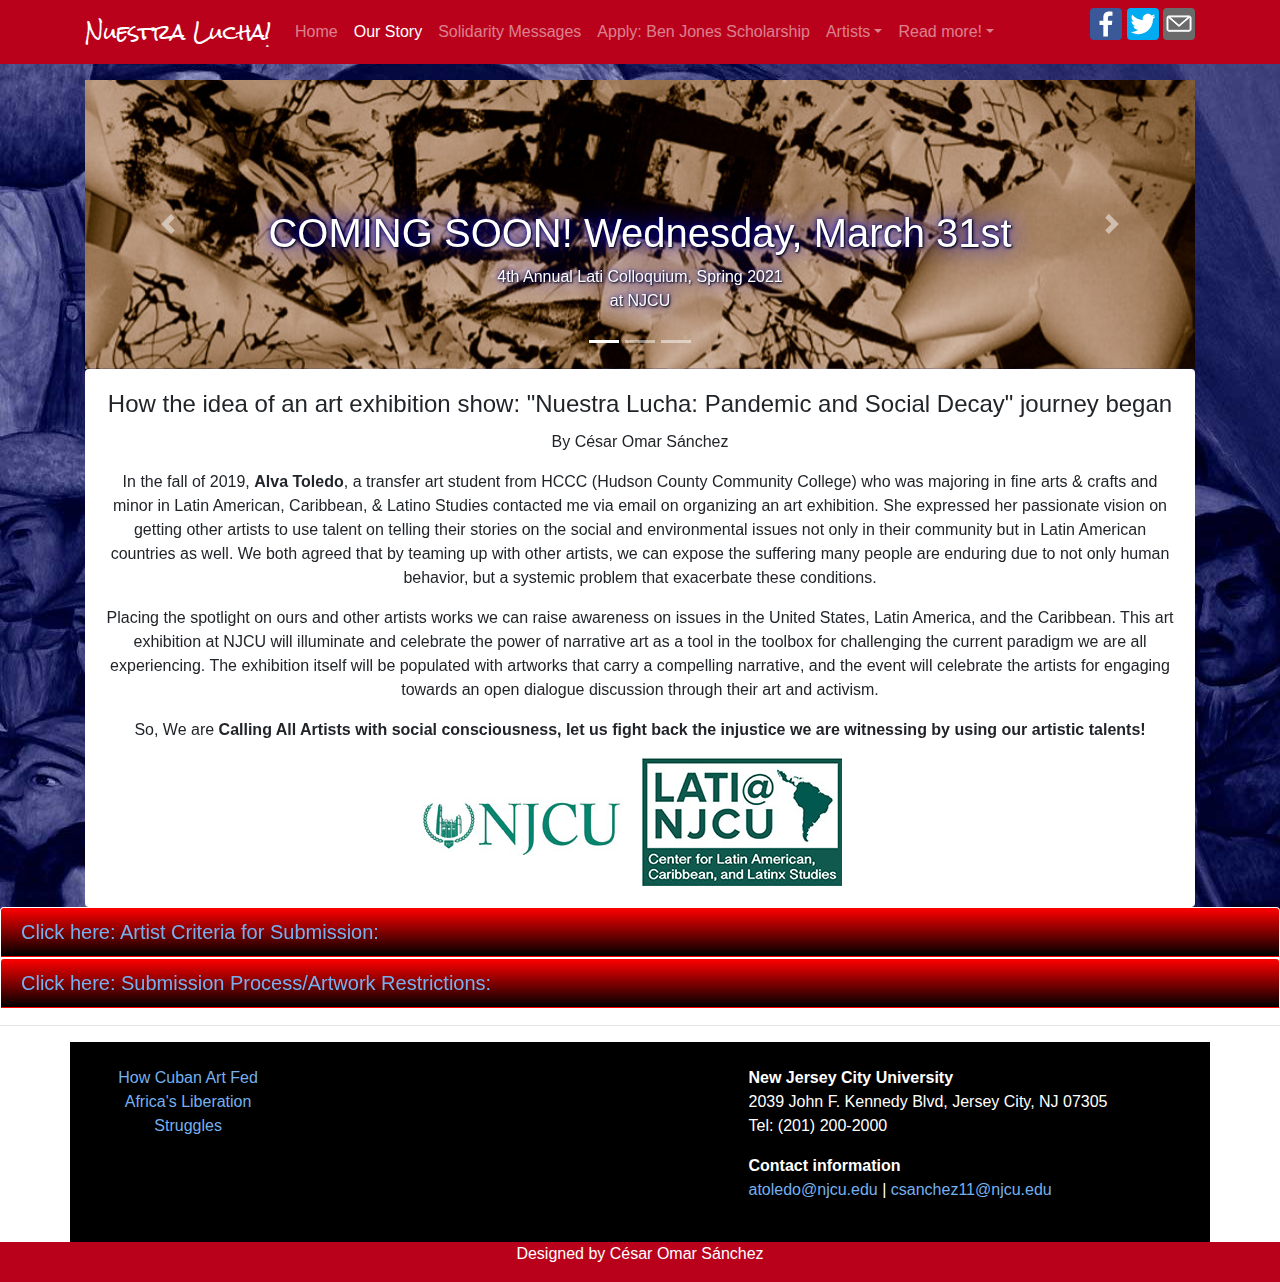
<file: ourstory.html>
<!DOCTYPE html>
<html lang="en">
<head>
  <meta charset="utf-8">
  <meta http-equiv="X-UA-Compatible" content="IE=edge">
  <meta name="viewport" content="width=device-width, initial-scale=1">
  <title>Our Story, How the "Nuestra Lucha: Pandemic and Social Decay" Art Exhibition Show idea began </title>
  <!-- Bootstrap -->
  <link href="css/bootstrap-4.3.1.css" rel="stylesheet">
  <!--Essential Meta Tags for Social Media-->
  <meta property="og:title" content="Our Story, How the Nuestra Lucha: Pandemic and Social Decay Art Exhibition Show idea journey began" />
  <meta property="og:description" content="Our Story, How the Nuestra Lucha: Pandemic and Social Decay Art Exhibition Show idea began. Organized by Alva Toledo & Cesar Omar Sanchez" />
  <meta property="og:image" content="https://cesaromar1973.github.io/nuestralucha/images/ourstory-slide-2.jpg" />
  <meta property="og:url" content="https://cesaromar1973.github.io/nuestralucha/ourstory.html">
  <!--Google Fonts-->
  <link rel="preconnect" href="https://fonts.gstatic.com">
  <link href="https://fonts.googleapis.com/css2?family=Rock+Salt&display=swap" rel="stylesheet">

</head>


<style>
	
	/*Share Buttons*/
	
	ul.share-buttons{
    list-style: none;
    padding: 0;
  }

  ul.share-buttons li{
    display: inline;
  }

  ul.share-buttons .sr-only{
    position: absolute;
    clip: rect(1px 1px 1px 1px);
    clip: rect(1px, 1px, 1px, 1px);
    padding: 0;
    border: 0;
    height: 1px;
    width: 1px;
    overflow: hidden;
  }

  ul.share-buttons img{
    width: 32px;
  }

  .container-sharebuttons {
    width: 150px;
    padding-right: 15px;
    padding-left: 15px;
    margin-right: auto;
    margin-left: auto;
  }
  
  
  .parallax {
    /* The image used */
    background-image: url("https://cesaromar1973.github.io/nuestralucha/images/latin-america-caribbean-studies-mural-blue.jpg");

    /* Set a specific height */
    min-height: 500px; 

    /* Create the parallax scrolling effect */
    background-attachment: fixed;
    background-position: center;
    background-repeat: no-repeat;
    background-size: cover;
  }
  
  blockquote {
    color:white;
    font-size: 20px;
    text-shadow: 2px 2px #000000;
  }
  
</style>


<body class="parallax">
  <nav class="navbar navbar-expand-lg navbar-dark bg-dark">
    <div class="container">
      <a class="navbar-brand" style="font-family: 'Rock Salt', cursive;" href="index.html">Nuestra Lucha! </a>
      <button class="navbar-toggler" type="button" data-toggle="collapse" data-target="#navbarSupportedContent" aria-controls="navbarSupportedContent" aria-expanded="false" aria-label="Toggle navigation">
        <span class="navbar-toggler-icon"></span>
      </button>
      <div class="collapse navbar-collapse" id="navbarSupportedContent">
        <ul class="navbar-nav mr-auto">
          <li class="nav-item ">
            <a class="nav-link" href="index.html">Home <span class="sr-only">(current)</span></a>
          </li>
          <li class="nav-item active">
            <a class="nav-link" href="ourstory.html">Our Story <span class="sr-only"></span></a>
          </li>
          <li class="nav-item">
            <a class="nav-link" href="solidarity.html">Solidarity Messages <span class="sr-only"></span></a>
          </li>
          <li class="nav-item">
            <a class="nav-link" href="benjones_scholarship.html">Apply: Ben Jones Scholarship <span class="sr-only"></span></a>
          </li>
          
          <li class="nav-item dropdown"> <a class="nav-link dropdown-toggle" href="#" id="navbarDropdown" role="button" data-toggle="dropdown" aria-haspopup="true" aria-expanded="false">Artists</a>
          <div class="dropdown-menu" aria-labelledby="navbarDropdown">
             <a class="dropdown-item" href="remembering-hugo-morales.html">Remembering Hugo</a>
             <a class="dropdown-item" href="troy-jones.html">Troy Jones</a>
             <a class="dropdown-item" href="alva-toledo.html">Alva Toledo</a>
             <a class="dropdown-item" href="yoandra-vazquez.html">Yoandra Vazquez</a>
             <a class="dropdown-item" href="cesar-omar.html">C&eacute;sar Omar S&aacute;nchez</a>
            <div class="dropdown-divider"></div>
          
        </li>
			  <!--<li class="nav-item">
              <a class="nav-link" href="victor-ramos.html">Victor Ramos <span class="sr-only"></span></a>
            </li>-->
			 <!--<li class="nav-item">
              <a class="nav-link" href="carlito-rovira.html">Carlito Rovira<span class="sr-only"></span></a>
            </li>-->
            
           <li class="nav-item dropdown">
              <a class="nav-link dropdown-toggle" href="#" id="navbarDropdown" role="button" data-toggle="dropdown" aria-haspopup="true" aria-expanded="false">Read more!</a>
              <div class="dropdown-menu" aria-labelledby="navbarDropdown">
                <a class="dropdown-item" href="https://portside.org/2019-11-07/how-cuban-art-fed-africas-liberation-struggles">Cuban Art - Africa's Liberation Struggles</a>
                
                <div class="dropdown-divider"></div>
                
                
                
              </div>
            </li>
            
          </ul>
          <form class="form-inline my-2 my-lg-0"></form>

          <div>  <ul class="share-buttons">
            <li><a href="https://www.facebook.com/sharer/sharer.php?u=http%3A%2F%2Flosartesdeomar.com%2Fnjcu_artshow%2Findex.html&quote=AristasUnidos.art" title="Share on Facebook" target="_blank"><img alt="Share on Facebook" src="images/Facebook.svg" /></a></li>
            <li><a href="https://twitter.com/intent/tweet?source=http%3A%2F%2Flosartesdeomar.com%2Fnjcu_artshow%2Findex.html&text=AristasUnidos.art:%20http%3A%2F%2Flosartesdeomar.com%2Fnjcu_artshow%2Findex.html" target="_blank" title="Tweet"><img alt="Tweet" src="images/Twitter.svg" /></a></li>
            <li><a href="mailto:?subject=AristasUnidos.art&body=Join%20us%20and%20be%20a%20part%20of%20the%20Third%20Annual%20LATI%20Colloquium%20this%20coming%20Spring%202020%20-%20Art%20Exhibition%3A%20%22Nuestra%20Lucha%22:%20http%3A%2F%2Flosartesdeomar.com%2Fnjcu_artshow%2Findex.html" target="_blank" title="Send email"><img alt="Send email" src="images/Email.svg" /></a></li>
          </ul></div>
        </div>
      </div>
    </nav>
    <div class="container mt-3">
      <div class="row">
        <div class="col-12">
          <div id="carouselExampleControls" class="carousel slide" data-ride="carousel">
            <ol class="carousel-indicators">
              <li data-target="#carouselExampleControls" data-slide-to="0" class="active"></li>
              <li data-target="#carouselExampleControls" data-slide-to="1"></li>
              <li data-target="#carouselExampleControls" data-slide-to="2"></li>
            </ol>
            <div class="carousel-inner">
              <div class="carousel-item active">
                <img class="d-block w-100" src="https://cesaromar1973.github.io/nuestralucha/images/ourstory-slide-1.jpg" alt="Alva Toledo's artworks">
                <div class="carousel-caption d-none d-md-block">
                  <h1 style="text-shadow: 1px 1px 2px black, 0 0 25px blue, 0 0 5px darkblue;">COMING SOON! Wednesday, March 31st</h1>
                  <p style="text-shadow: 1px 1px 2px black, 0 0 25px blue, 0 0 5px darkblue;">4th Annual Lati Colloquium, Spring 2021<br>at NJCU</p>
                </div>
              </div>
              <div class="carousel-item">
                <img class="d-block w-100" src="https://cesaromar1973.github.io/nuestralucha/images/ourstory-slide-2.jpg" alt="Alva Toledo's artworks">
                <div class="carousel-caption d-none d-md-block">
                  <h1 style="text-shadow: 1px 1px 2px black, 0 0 25px blue, 0 0 5px darkblue;">COMING SOON! Wednesday, March 31st</h1>
                  <p style="text-shadow: 1px 1px 2px black, 0 0 25px blue, 0 0 5px darkblue;"> 4th Annual Lati Colloquium, Spring 2021<br>at NJCU </p>
                </div>
              </div>
              <div class="carousel-item">
                <img class="d-block w-100" src="https://cesaromar1973.github.io/nuestralucha/images/ourstory-slide-3.jpg" alt="Alva Toledo's artworks">
                <div class="carousel-caption d-none d-md-block">
                  <h1 style="text-shadow: 1px 1px 2px black, 0 0 25px blue, 0 0 5px darkblue;">COMING SOON! Wednesday, March 31st</h1>
                  <p style="text-shadow: 1px 1px 2px black, 0 0 25px blue, 0 0 5px darkblue;"> 4th Annual Lati Colloquium, Spring 2021<br>at NJCU </p>
                </div>
              </div>
            </div>
            <a class="carousel-control-prev" href="#carouselExampleControls" role="button" data-slide="prev">
              <span class="carousel-control-prev-icon" aria-hidden="true"></span>
              <span class="sr-only">Previous</span>
            </a>
            <a class="carousel-control-next" href="#carouselExampleControls" role="button" data-slide="next">
              <span class="carousel-control-next-icon" aria-hidden="true"></span>
              <span class="sr-only">Next</span>
            </a>
          </div>
        </div>
      </div>

    </div>
    <div class="container-sharebuttons">
      <div class="row text-center">
      </div>
    </div>
    <div class="container">
     <div class="row text-center">
      
      <div class="col-md-12 pb-1 pb-md-0">
        <div class="card">
          
          <div class="card-body">
            
            
            <h4 class="card-title">How the idea of an art exhibition show: "Nuestra Lucha: Pandemic and Social Decay"
              journey began</h4>
            
            <p class="card-text">By C&eacute;sar Omar S&aacute;nchez</p>
            
            

            <p class="card-text">In the fall of 2019, <strong>Alva Toledo</strong>, a transfer art student from HCCC (Hudson County Community College) who was majoring in fine arts & crafts and minor in Latin American, Caribbean, & Latino Studies contacted me via email on organizing an art exhibition. She expressed her passionate vision on getting other artists to use talent on telling their stories on the social and environmental issues not only in their community but in Latin American countries as well. We both agreed that by teaming up with other artists, we can expose the suffering many people are enduring due to not only human behavior, but a systemic problem that exacerbate these conditions. </p>
            
            <p class="card-text">Placing the spotlight on ours and other artists works we can raise awareness on issues in the United States, Latin America, and the Caribbean. This art exhibition at NJCU will illuminate and celebrate the power of narrative art as a tool in the toolbox for challenging the current paradigm we are all experiencing. The exhibition itself will be populated with artworks that carry a compelling narrative, and the event will celebrate the artists for engaging towards an open dialogue discussion through their art and activism. </p>

            
            <p class="card-text"> So, We are <strong>Calling All Artists with social consciousness, let us fight back the injustice we are witnessing by using our artistic talents!</strong></p>
            
            
            <img class="mr-3" src="https://cesaromar1973.github.io/nuestralucha/images/njcu_logo.jpg" alt="Alva Toledo">
            
            <img class="mr-3" src="https://cesaromar1973.github.io/nuestralucha/images/lati_njcu_latinx_logo.jpg" alt="Alva Toledo">
          </div>
        </div>
      </div>
    </div>
  </div>
  
  <div id="accordion1" role="tablist">
    
    <div class="card">
      <div class="card-header" role="tab" id="headingTwo1">
        <h5 class="mb-0"> <a class="collapsed" data-toggle="collapse" href="#collapseTwo1" role="button" aria-expanded="false" aria-controls="collapseTwo1">  Click here: Artist Criteria for Submission: </a> </h5>
      </div>
      <div id="collapseTwo1" class="collapse" role="tabpanel" aria-labelledby="headingTwo1" data-parent="#accordion1">
        <div class="card-body">
         
         <h3>All artist are welcome to our Art Exhibit to distribute your work in Spring 2021 Latin Colliquium. However, we ask that you come with compassion for those who are suffering in United States, Latin American and the Carribean who are fighting for their rights and equalty.We ask of artist to create with fiery passion to let your artwork be a voice for all those who are fighting for a bigger cause in our communites and countries. The time to put a visual understanding to the frustrations we witness is now so create a visual for the oppressed individuals who are silenced.</h3>
         
         <h3>Submitting artists must:</h3>
         <ul style="font-size:20px">
          <li> be over 18-years of age</li>
          <li> be a current student at NJCU</li>
          <li> have as the content and purpose of their art challenging Capitalism and/or raising awareness around issues in Latin America and the Caribbean</li>
        </ul>
      </div>
    </div>
  </div>
  <div class="card">
    <div class="card-header" role="tab" id="headingThree1">
      <h5 class="mb-0"> <a class="collapsed" data-toggle="collapse" href="#collapseThree1" role="button" aria-expanded="false" aria-controls="collapseThree1"> Click here: Submission Process/Artwork Restrictions: </a> </h5>
    </div>
    <div id="collapseThree1" class="collapse" role="tabpanel" aria-labelledby="headingThree1" data-parent="#accordion1">
      <div class="card-body"><h3>Due to the pandemic, we will not be showing the art exhibition at the Gilligan Student Union Building, it will be presented virtually online. You can only submit one or two actual works you hope to have selected for the virtual exhibition. Please send digital jpegs files along with the names and dimensions for us to review. Email them to the following emails:</h3>  <a href="mailto:csanchez11@njcu.edu"><strong>csanchez11@njcu.edu</strong></a> or <a href="mailto:atoledo@njcu.edu"><strong>atoledo@njcu.edu</strong></a></div>
      <div class="card-body">

       
       <h4>Note: <u>As we approach near the deadline for artists to submit their works we might have to make adjustments to accommodate other artists. That is why all artist needs to submit all digital photo files, dimensions, and titles for review before the deadline Monday, March 1st 2021 so we can make proper arrangements</u> </h4>
     </div>
   </div>
 </div>
</div>

<hr>
<div class="container text-white bg-dark-black p-4">
  <div class="row">
    <div class="col-6 col-md-8 col-lg-7">
      <div class="row text-center">
        <div class="col-sm-6 col-lg-4 col-12 col-md-7">
          <ul class="list-unstyled">
            <li class="btn-link"> <a href="https://portside.org/2019-11-07/how-cuban-art-fed-africas-liberation-struggles" target="new">How Cuban Art Fed Africa's Liberation Struggles</a> </li>
            
          </ul>
        </div>
        
      </div>
    </div>
    <div class="col-md-4 col-lg-5 col-6">
      <address>
        <strong>New Jersey City University</strong><br>
        2039 John F. Kennedy Blvd, Jersey City, NJ 07305 <br>
        Tel: (201) 200-2000
        <br>
        
      </address>
      <address>
        <strong>Contact information</strong><br>
        <a href="mailto:atoledo@njcu.edu">atoledo@njcu.edu</a> | <a href="mailto:csanchez11@njcu.edu">csanchez11@njcu.edu</a>
      </address>
    </div>
  </div>
</div>
<footer class="text-center" style="background-color: #ba011c;">
  <div class="container">
    <div class="row">
      <div class="col-12">
        <p style="color:#ffffff;">Designed by C&eacute;sar Omar S&aacute;nchez</p>
      </div>
    </div>
  </div>
</footer>
<!-- jQuery (necessary for Bootstrap's JavaScript plugins) -->
<script src="js/jquery-3.3.1.min.js"></script>
<!-- Include all compiled plugins (below), or include individual files as needed -->
<script src="js/popper.min.js"></script>
<script src="js/bootstrap-4.3.1.js"></script>


<!-- Global site tag (gtag.js) - Google Analytics -->
<script async src="https://www.googletagmanager.com/gtag/js?id=UA-61658981-1"></script>
<script>
  window.dataLayer = window.dataLayer || [];
  function gtag(){dataLayer.push(arguments);}
  gtag('js', new Date());

  gtag('config', 'UA-61658981-1');
</script>




</body>
</html>
</file>
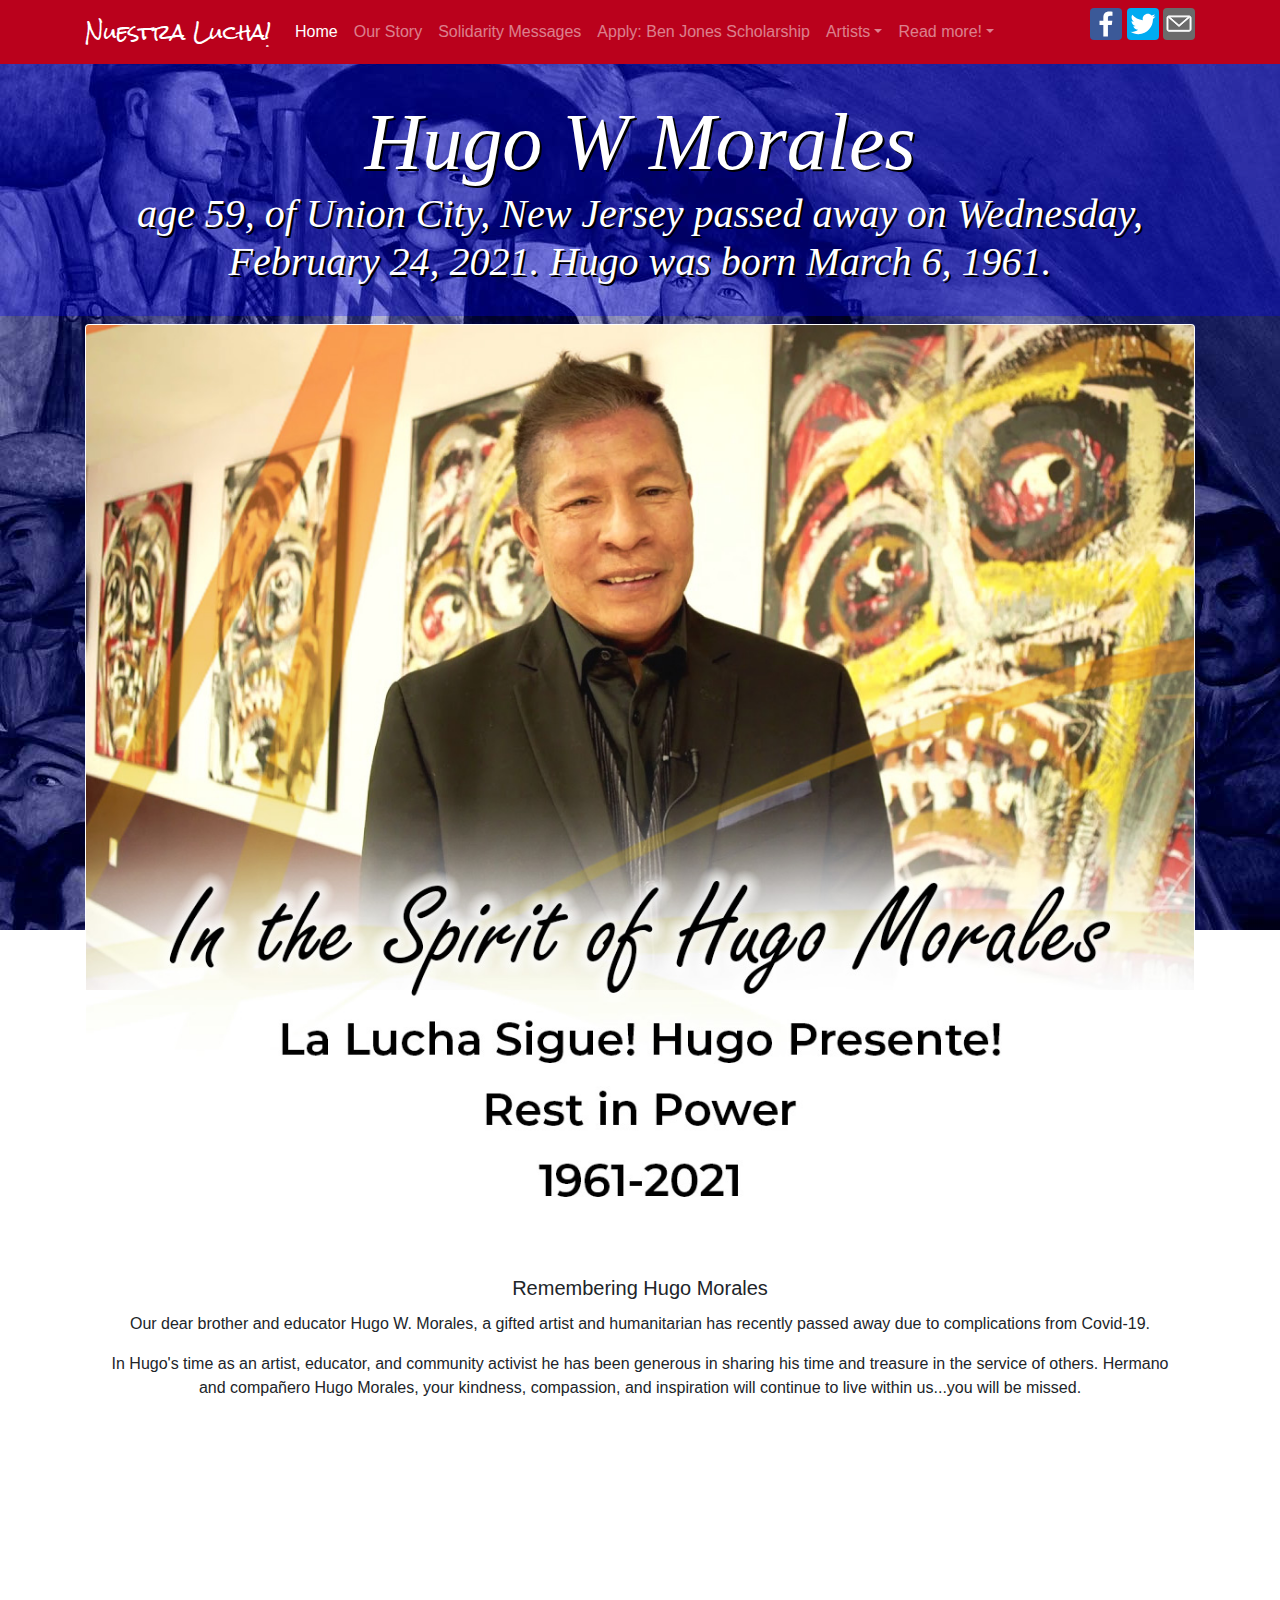
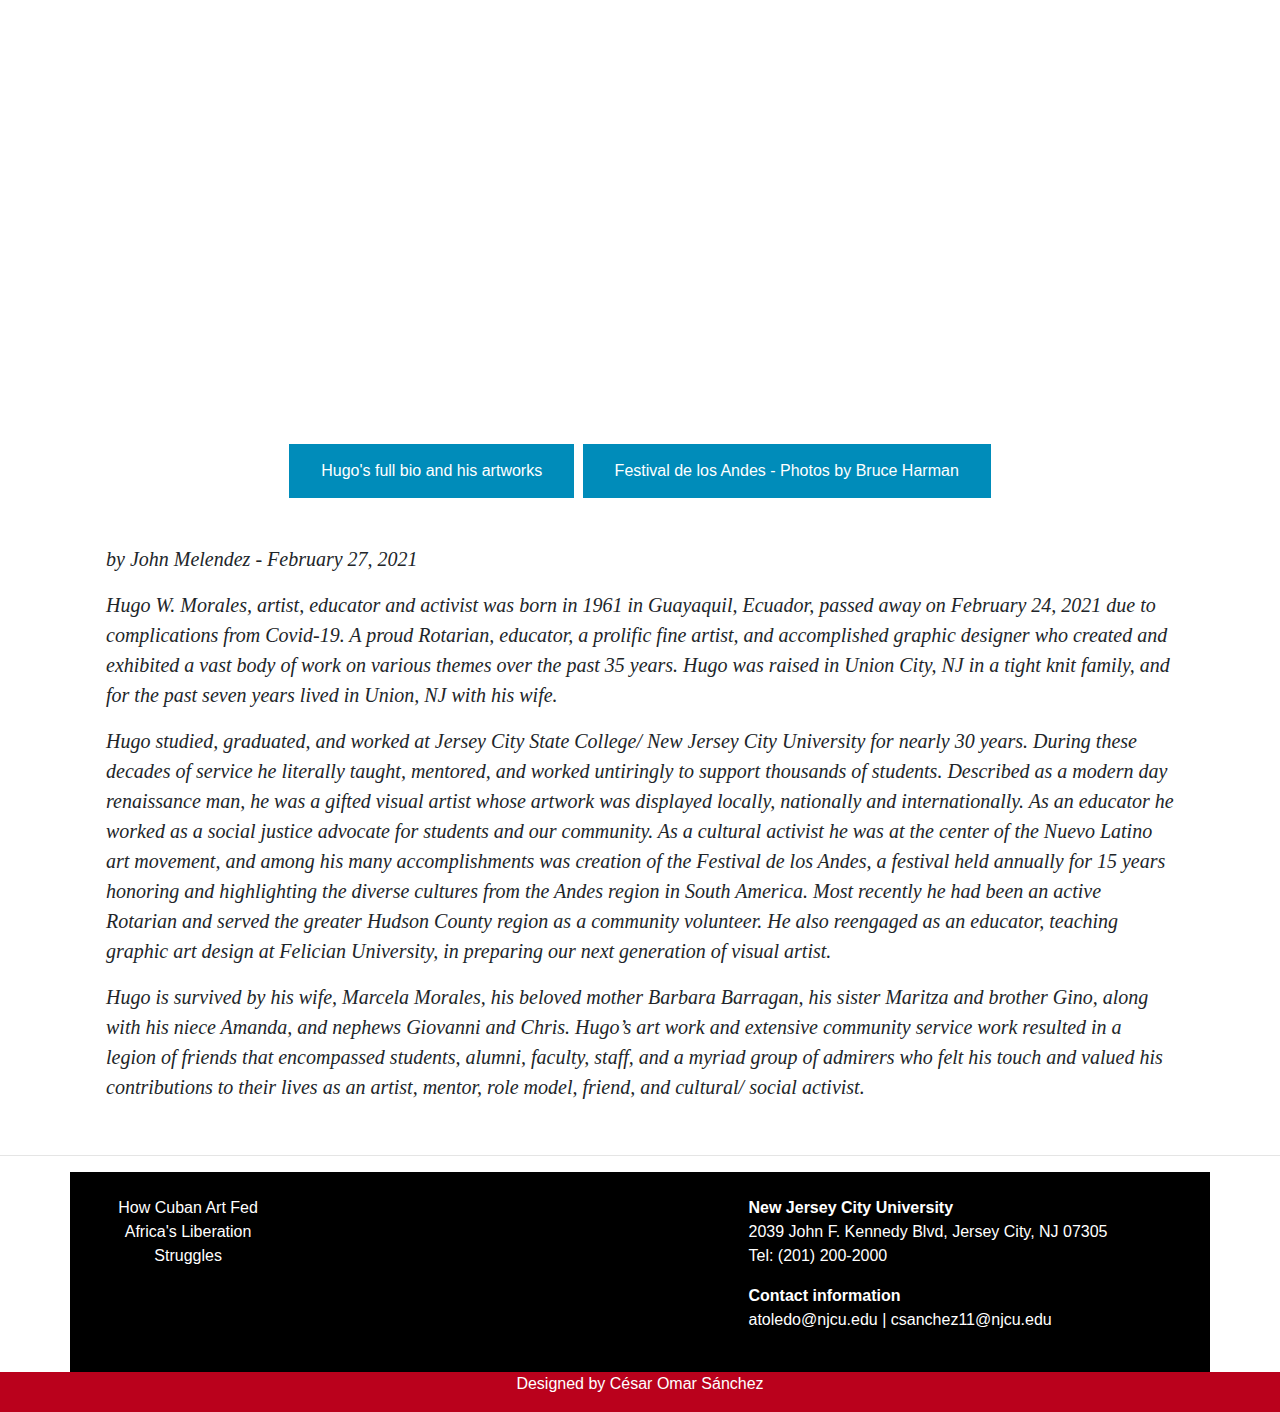
<file: remembering-hugo-morales.html>
<!DOCTYPE html>
<html lang="en">
<head>
<meta charset="utf-8">
<meta http-equiv="X-UA-Compatible" content="IE=edge">
<meta name="viewport" content="width=device-width, initial-scale=1">
<title>Remembering Hugo W. Morales. La Lucha Sigue! Hugo Morales Presente!</title>
<meta name="description" content="Hugo W Morales, age 59, of Union, New Jersey passed away on Wednesday, February 24, 2021. Hugo was born March 6, 1961." />
<meta name="keywords" content="Hugo W. Morales, New Jersey City Universit, Hugo Morales passed away due to Covid-19, Remembering Hugo W. Morales" />
<!--Essential Meta Tags for Social Media-->
<meta property="og:title" content="Remembering Hugo W. Morales. La Lucha Sigue! Hugo Morales Preesente!" />
<meta property="og:description" content="Hugo W Morales, age 59, of Union, New Jersey passed away on Wednesday, February 24, 2021. Hugo was born March 6, 1961. " />
<meta property="og:image" content="https://cesaromar1973.github.io/nuestralucha/images/spirit-hugo-morales.jpg" />
<meta property="og:url" content="https://cesaromar1973.github.io/nuestralucha/remembering-hugo-morales.html">
<!-- Bootstrap -->
<link href="css/bootstrap-4.3.1.css" rel="stylesheet">
<!--Google Fonts -->
<link rel="preconnect" href="https://fonts.gstatic.com">
<link href="https://fonts.googleapis.com/css2?family=Rock+Salt&display=swap" rel="stylesheet">
<link rel="preconnect" href="https://fonts.gstatic.com">
<link href="https://fonts.googleapis.com/css2?family=Dancing+Script:wght@600&display=swap" rel="stylesheet">
</head>

<style>
.parallax {
	/* The image used */
	background-image: url("https://cesaromar1973.github.io/nuestralucha/images/latin-america-caribbean-studies-mural-blue.jpg");
	/* Set a specific height */
	min-height: 500px;
	/* Create the parallax scrolling effect */
	background-attachment: fixed;
	background-position: center;
	background-repeat: no-repeat;
	background-size: cover;
}
/*Share Buttons*/
 
ul.share-buttons {
	list-style: none;
	padding: 0;
}
ul.share-buttons li {
	display: inline;
}
ul.share-buttons .sr-only {
	position: absolute;
	clip: rect(1px 1px 1px 1px);
	clip: rect(1px, 1px, 1px, 1px);
	padding: 0;
	border: 0;
	height: 1px;
	width: 1px;
	overflow: hidden;
}
ul.share-buttons img {
	width: 32px;
}
.container-sharebuttons {
	width: 150px;
	padding-right: 15px;
	padding-left: 15px;
	margin-right: auto;
	margin-left: auto;
}

.countdown {
  font-size: 60px;
  font-family: 'Open Sans', sans-serif;
  background-color: rgba(0,0,255,0.3);
}

#timer {
    color: #ffffff;
    text-align: center;
    text-shadow: 2px 2px #000000;
}

.timer-header {
      font-size: 2.75rem; 
      color:white;
      text-shadow: 2px 2px #000000;
      text-align: center;
      background-color: rgba(0,0,255,0.3);
}
button {
  background-color: #008CBA;
  border: none;
  color: white;
  padding: 15px 32px;
  text-align: center;
  text-decoration: none;
  display: inline-block;
  font-size: 16px;
  margin: 4px 2px;
  cursor: pointer;
}
a {
    color: #ffffff;
}
</style>

<body class="parallax">
<nav class="navbar navbar-expand-lg navbar-dark bg-dark">
  <div class="container"> <a class="navbar-brand" style="font-family: 'Rock Salt', cursive;" href="index.html">Nuestra Lucha! </a>
    <button class="navbar-toggler" type="button" data-toggle="collapse" data-target="#navbarSupportedContent" aria-controls="navbarSupportedContent" aria-expanded="false" aria-label="Toggle navigation"> <span class="navbar-toggler-icon"></span> </button>
    <div class="collapse navbar-collapse" id="navbarSupportedContent">
      <ul class="navbar-nav mr-auto">
        <li class="nav-item active"> <a class="nav-link" href="index.html">Home <span class="sr-only"></span></a> </li>
        <li class="nav-item"> <a class="nav-link" href="ourstory.html">Our Story <span class="sr-only"></span></a> </li>
        <li class="nav-item"> <a class="nav-link" href="solidarity.html">Solidarity Messages <span class="sr-only"></span></a> </li>
        <li class="nav-item"> <a class="nav-link" href="benjones_scholarship.html">Apply: Ben Jones Scholarship <span class="sr-only"></span></a> </li>

        <li class="nav-item dropdown"> <a class="nav-link dropdown-toggle" href="#" id="navbarDropdown" role="button" data-toggle="dropdown" aria-haspopup="true" aria-expanded="false">Artists</a>
          <div class="dropdown-menu" aria-labelledby="navbarDropdown">
             <a class="dropdown-item" href="remembering-hugo-morales.html">Remembering Hugo</a>
             <a class="dropdown-item" href="troy-jones.html">Troy Jones</a>
             <a class="dropdown-item" href="alva-toledo.html">Alva Toledo</a>
             <a class="dropdown-item" href="yoandra-vazquez.html">Yoandra Vazquez</a>
             <a class="dropdown-item" href="cesar-omar.html">C&eacute;sar Omar S&aacute;nchez</a>
            <div class="dropdown-divider"></div>
          
        </li>
        <!--<li class="nav-item">
              <a class="nav-link" href="carlito-rovira.html">Carlito Rovira<span class="sr-only"></span></a>
            </li>-->
        
        <li class="nav-item dropdown"> <a class="nav-link dropdown-toggle" href="#" id="navbarDropdown" role="button" data-toggle="dropdown" aria-haspopup="true" aria-expanded="false">Read more!</a>
          <div class="dropdown-menu" aria-labelledby="navbarDropdown"> <a class="dropdown-item" href="https://portside.org/2019-11-07/how-cuban-art-fed-africas-liberation-struggles">Cuban Art - Africa's Liberation Struggles</a>
            <div class="dropdown-divider"></div>
          </div>
        </li>
      </ul>
      <form class="form-inline my-2 my-lg-0">
      </form>
      <div>
        <ul class="share-buttons">
  <li><a href="https://www.facebook.com/sharer/sharer.php?u=http%3A%2F%2Flosartesdeomar.com%2Fnjcu_artshow%2Fremembering-hugo-morales.html&quote=Remembering%20Artists%2C%20Activist%2C%20and%20Educator%20Hugo%20W.%20Morales" title="Share on Facebook" target="_blank"><img alt="Share on Facebook" src="images/Facebook.svg" /></a></li>
  <li><a href="https://twitter.com/intent/tweet?source=http%3A%2F%2Flosartesdeomar.com%2Fnjcu_artshow%2Fremembering-hugo-morales.html&text=Remembering%20Artists%2C%20Activist%2C%20and%20Educator%20Hugo%20W.%20Morales:%20http%3A%2F%2Flosartesdeomar.com%2Fnjcu_artshow%2Fremembering-hugo-morales.html" target="_blank" title="Tweet"><img alt="Tweet" src="images/Twitter.svg" /></a></li>
  <li><a href="mailto:?subject=Remembering%20Artists%2C%20Activist%2C%20and%20Educator%20Hugo%20W.%20Morales&body=At%20the%20age%20of%2059%2C%20of%20Union%2C%20New%20Jersey%20passed%20away%20on%20Wednesday%2C%0AFebruary%2024%2C%202021.%20Hugo%20was%20born%20on%20March%206%2C%201961.:%20http%3A%2F%2Flosartesdeomar.com%2Fnjcu_artshow%2Fremembering-hugo-morales.html" target="_blank" title="Send email"><img alt="Send email" src="images/Email.svg" /></a></li>
</ul>
      </div>
    </div>
  </div>
</nav>

<div class="container-sharebuttons"> </div>
<h2 class="text-center" style="padding:30px; background-color: rgba(0,0,255,0.3); "><span style="color:white;text-shadow: 2px 2px #000000; font-family: 'Cormorant Garamond', serif; font-size: 80px; font-style: italic;">Hugo W Morales</span><br><span style="color:white;text-shadow: 2px 2px #000000;  font-family: 'Cormorant Garamond', serif; font-size: 40px; font-style: italic;"> age 59, of Union City, New Jersey passed away on Wednesday, <br>February 24, 2021. Hugo was born March 6, 1961. </span></h2>






</section>

<!--Hugo Morales-->
<a id="hugo">
<div class="container">
  <div class="row text-center">
    <div class="col-md-12 pb-1 pb-md-0">
      <div class="card"> <img class="card-img-top" src="https://cesaromar1973.github.io/nuestralucha/images/spirit-hugo-morales.jpg" alt="Card image cap">
        <div class="card-body">
          <h5 class="card-title">Remembering Hugo Morales
          </h5>
          <p class="card-text">Our dear brother and educator Hugo W. Morales, a gifted artist and humanitarian has recently passed away due to complications from Covid-19.</p>
          
          <p class="card-text">In Hugo's time as an artist, educator, and community activist he has been generous in sharing his time and treasure in the service of others. Hermano and compa&ntilde;ero Hugo Morales, your kindness, compassion, and inspiration will continue to live within us...you will be missed.</p>
          <p class="card-text"><strong><a href="https://youtu.be/pVFzE9O3ruM">Watch video of Hugo's Life and Work.</a></strong> </p>
          <div class="embed-responsive embed-responsive-16by9">
          <iframe class="embed-responsive-item" src="https://www.youtube.com/embed/pVFzE9O3ruM" allowfullscreen></iframe>
        </div>
        <button><a href="https://www.duendeart.org/hugo-morales?fbclid=IwAR2t4kZamBGyDs3ZMGBf1UCP3Uxx3NBJQJg6Oz6YZ2Q0xsdSBmJT8UL54JE" target="new" title="Hugo's full bio and his artworks">Hugo's full bio and his artworks</a></button>
        <button><a href="https://www.flickr.com/photos/bruceharman/sets/72157623966114425/" title="Festival de Los Andes" target="new">Festival de los Andes - Photos by Bruce Harman </a> </button>
        </div>
      </div>
    </div>
  </div>
</div>

<div class="container">
  <div class="card">
<div class="card-body">
<p><span style="font-family: 'Cormorant Garamond', serif; font-size: 20px; font-style: italic; ">by John Melendez - February 27, 2021</span></p>

        <p><span style="font-family: 'Cormorant Garamond', serif; font-size: 20px; font-style: italic;">Hugo W. Morales, artist, educator and activist was born in 1961 in Guayaquil, Ecuador, passed away on February 24, 2021 due to complications from Covid-19. A proud Rotarian, educator, a prolific fine artist, and accomplished graphic designer who created and exhibited a vast body of work on various themes over the past 35 years. Hugo was raised in Union City, NJ in a tight knit family, and for the past seven years lived in Union, NJ with his wife.</span></p>

<p><span style="font-family: 'Cormorant Garamond', serif; font-size: 20px; font-style: italic;">Hugo studied, graduated, and worked at Jersey City State College/ New Jersey City University for nearly 30 years. During these decades of service he literally taught, mentored, and worked untiringly to support thousands of students. Described as a modern day renaissance man, he was a gifted visual artist whose artwork was displayed locally, nationally and internationally. As an educator he worked as a social justice advocate for students and our community. As a cultural activist he was at the center of the Nuevo Latino art movement, and among his many accomplishments was creation of the Festival de los Andes, a festival held annually for 15 years honoring and highlighting the diverse cultures from the Andes region in South America. Most recently he had been an active Rotarian and served the greater Hudson County region as a community volunteer. He also reengaged as an educator, teaching graphic art design at Felician University, in preparing our next generation of visual artist.</span></p>

<p><span style="font-family: 'Cormorant Garamond', serif; font-size: 20px; font-style: italic;">Hugo is survived by his wife, Marcela Morales, his beloved mother Barbara Barragan, his sister Maritza and brother Gino, along with his niece Amanda, and nephews Giovanni and Chris. Hugo’s art work and extensive community service work resulted in a legion of friends that encompassed students, alumni, faculty, staff, and a myriad group of admirers who felt his touch and valued his contributions to their lives as an artist, mentor, role model, friend, and cultural/ social activist.</span></p>
</div>
</div>
</div>

<!-- content end Hugo Morales-->


<hr>
<div class="container text-white bg-dark-black p-4">
  <div class="row">
    <div class="col-6 col-md-8 col-lg-7">
      <div class="row text-center">
        <div class="col-sm-6 col-lg-4 col-12 col-md-7">
          <ul class="list-unstyled">
            <li class="btn-link"> <a href="https://portside.org/2019-11-07/how-cuban-art-fed-africas-liberation-struggles" target="new">How Cuban Art Fed Africa's Liberation Struggles</a> </li>
          </ul>
        </div>
      </div>
    </div>
    <div class="col-md-4 col-lg-5 col-6">
      <address>
      <strong>New Jersey City University</strong><br>
      2039 John F. Kennedy Blvd, Jersey City, NJ 07305 <br>
      Tel: (201) 200-2000 <br>
      </address>
      <address>
      <strong>Contact information</strong><br>
      <a href="mailto:atoledo@njcu.edu">atoledo@njcu.edu</a> | <a href="mailto:csanchez11@njcu.edu">csanchez11@njcu.edu</a>
      </address>
    </div>
  </div>
</div>
<footer class="text-center" style="background-color: #ba011c;">
  <div class="container">
    <div class="row">
      <div class="col-12">
        <p style="color:#fff;">Designed by C&eacute;sar Omar S&aacute;nchez</p>
      </div>
    </div>
  </div>
</footer>
<!-- jQuery (necessary for Bootstrap's JavaScript plugins) --> 
<script src="js/jquery-3.3.1.min.js"></script> 
<!-- Include all compiled plugins (below), or include individual files as needed --> 
<script src="js/popper.min.js"></script> 
<script src="js/bootstrap-4.3.1.js"></script> 

<!-- Global site tag (gtag.js) - Google Analytics --> 
<script async src="https://www.googletagmanager.com/gtag/js?id=UA-61658981-1"></script> 
<script>
        window.dataLayer = window.dataLayer || [];
        function gtag(){dataLayer.push(arguments);}
        gtag('js', new Date());

        gtag('config', 'UA-61658981-1');
      </script>
</body>
</html>
</file>
